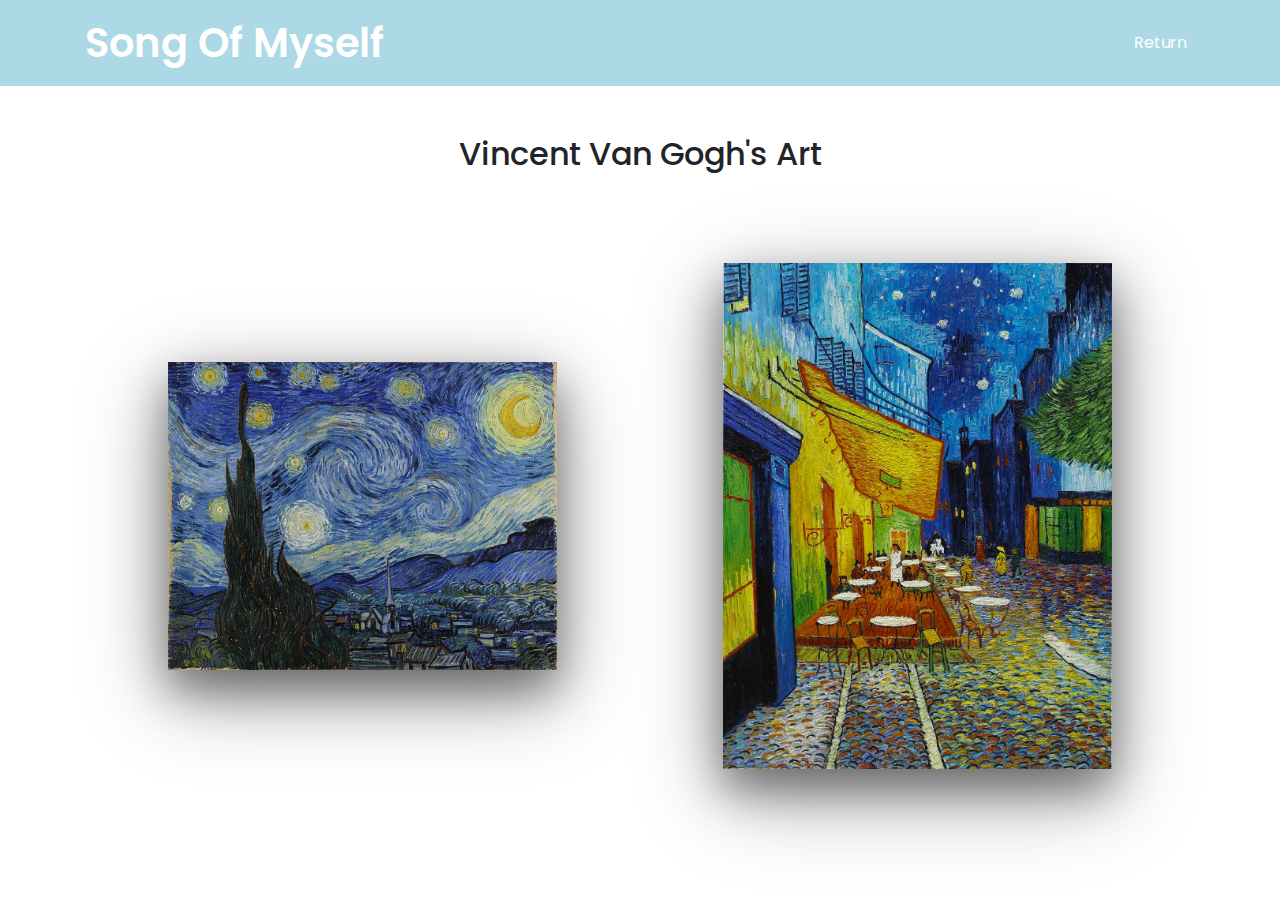
<file: art.html>
<!DOCTYPE html>
<html>
	<head>
		<meta name = "vietport" content="width=device-width, initial-scale=1.0">
		<meta charset="utf-8">
		<title>Alex's webpage</title>
		<link rel="stylesheet" href="https://maxcdn.bootstrapcdn.com/bootstrap/4.0.0/css/bootstrap.min.css" integrity="sha384-Gn5384xqQ1aoWXA+058RXPxPg6fy4IWvTNh0E263XmFcJlSAwiGgFAW/dAiS6JXm" crossorigin="anonymous">
		<link href="https://stackpath.bootstrapcdn.com/font-awesome/4.7.0/css/font-awesome.min.css" rel="stylesheet" integrity="sha384-wvfXpqpZZVQGK6TAh5PVlGOfQNHSoD2xbE+QkPxCAFlNEevoEH3Sl0sibVcOQVnN" crossorigin="anonymous">
		<link rel="stylesheet" type="text/css" href="style.css">
	</head>
	<body data-spy="scroll" data-target=".navbar" data-offset="50">
		<header>
			<nav class="navbar navbar-expand-lg navbar-light bg-light fixed-top">
				<div class="container">
				  <a class="navbar-brand" href="#titlePage">Song Of Myself</a>
				  <button class="navbar-toggler" type="button" data-toggle="collapse" data-target="#navbarSupportedContent" aria-controls="navbarSupportedContent" aria-expanded="true" aria-label="Toggle navigation">
				    <span class="navbar-toggler-icon"></span>
				  </button>
				  <div class="collapse navbar-collapse" id="navbarSupportedContent">
				    <ul class="navbar-nav ml-lg-auto">
				      <li class="nav-item active">
				        <a class="nav-link" onclick="goBack()">Return<span class="sr-only">(current)</span></a>
				      </li>
            </ul>
          </div>
        </div>
      </nav>
    </header>
    <section  id="personalPoetry">
			<div class="container h100">
					<div class="newPageSecArtExplArt" style="text-align:center;">
						<h2> Vincent Van Gogh's Art </h2>
            <div class="dediImgArt">
              <div id="wrapperArt">
                <div class="itemwrapperArt">
                  <img src="vanArt1.jpg" alt="bag" />
                </div>
                <div class="itemwrapperArt">
                  <img src="vanArt2.jpg" alt="pen" />
                </div>
              </div>
            </div>
            
					</div>
			</div>
		</section>
  <script src="https://code.jquery.com/jquery-3.2.1.slim.min.js" integrity="sha384-KJ3o2DKtIkvYIK3UENzmM7KCkRr/rE9/Qpg6aAZGJwFDMVNA/GpGFF93hXpG5KkN" crossorigin="anonymous"></script>
  <script src="https://cdnjs.cloudflare.com/ajax/libs/popper.js/1.12.9/umd/popper.min.js" integrity="sha384-ApNbgh9B+Y1QKtv3Rn7W3mgPxhU9K/ScQsAP7hUibX39j7fakFPskvXusvfa0b4Q" crossorigin="anonymous"></script>
  <script src="https://maxcdn.bootstrapcdn.com/bootstrap/4.0.0/js/bootstrap.min.js" integrity="sha384-JZR6Spejh4U02d8jOt6vLEHfe/JQGiRRSQQxSfFWpi1MquVdAyjUar5+76PVCmYl" crossorigin="anonymous"></script>
  <script type="text/javascript">
    $(document).scroll(function(){
      $('.navbar').toggleClass('scrolled', $(this).scrollTop() > $('.navbar').height());
    });
    function goBack() {
      window.history.back();
    }
  </script>
</body>
</html>
</file>
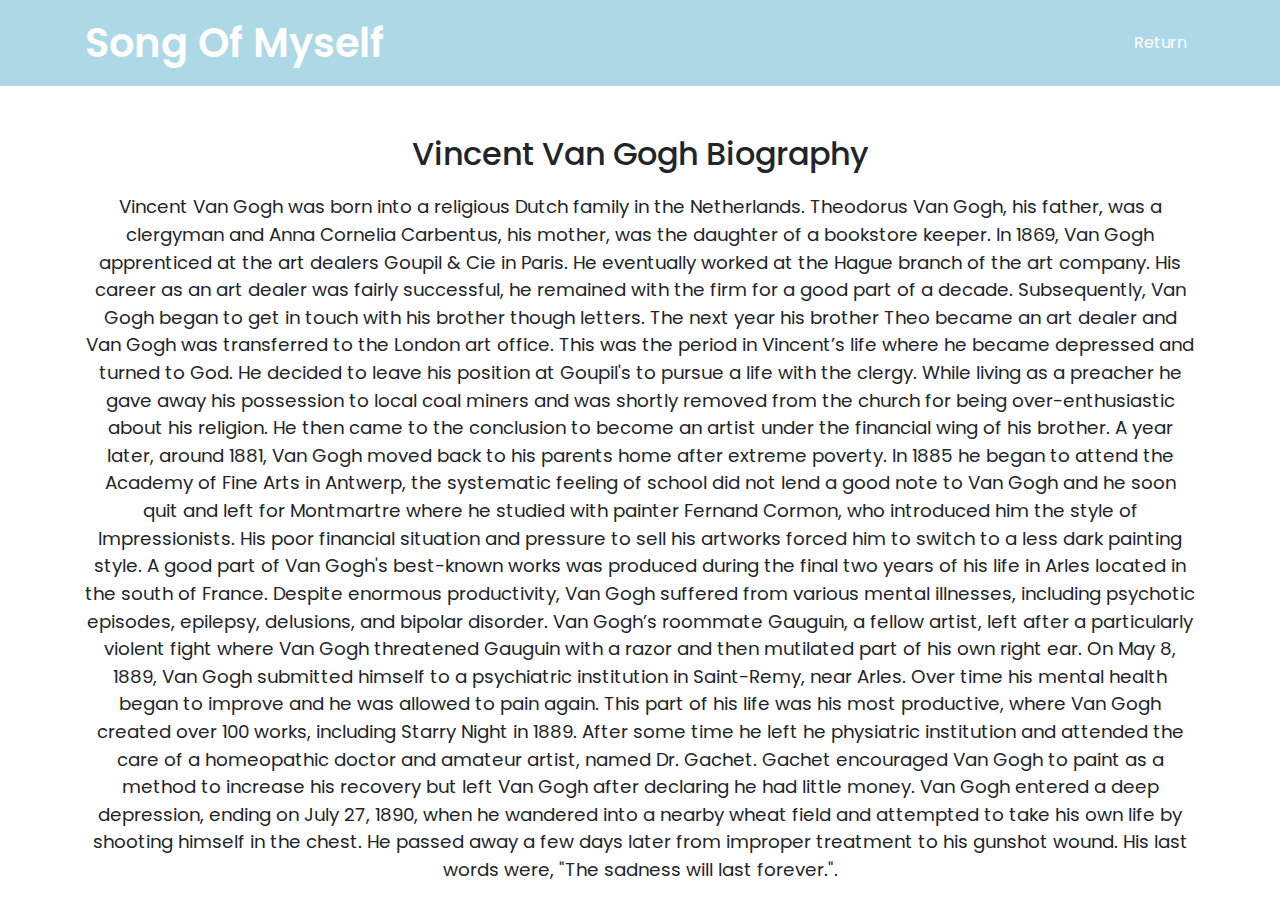
<file: artEpxl.html>
<!DOCTYPE html>
<html>
	<head>
		<meta name = "vietport" content="width=device-width, initial-scale=1.0">
		<meta charset="utf-8">
		<title>Alex's webpage</title>
		<link rel="stylesheet" href="https://maxcdn.bootstrapcdn.com/bootstrap/4.0.0/css/bootstrap.min.css" integrity="sha384-Gn5384xqQ1aoWXA+058RXPxPg6fy4IWvTNh0E263XmFcJlSAwiGgFAW/dAiS6JXm" crossorigin="anonymous">
		<link href="https://stackpath.bootstrapcdn.com/font-awesome/4.7.0/css/font-awesome.min.css" rel="stylesheet" integrity="sha384-wvfXpqpZZVQGK6TAh5PVlGOfQNHSoD2xbE+QkPxCAFlNEevoEH3Sl0sibVcOQVnN" crossorigin="anonymous">
		<link rel="stylesheet" type="text/css" href="style.css">
	</head>
	<body data-spy="scroll" data-target=".navbar" data-offset="50">
		<header>
			<nav class="navbar navbar-expand-lg navbar-light bg-light fixed-top">
				<div class="container">
				  <a class="navbar-brand" href="#titlePage">Song Of Myself</a>
				  <button class="navbar-toggler" type="button" data-toggle="collapse" data-target="#navbarSupportedContent" aria-controls="navbarSupportedContent" aria-expanded="true" aria-label="Toggle navigation">
				    <span class="navbar-toggler-icon"></span>
				  </button>
				  <div class="collapse navbar-collapse" id="navbarSupportedContent">
				    <ul class="navbar-nav ml-lg-auto">
				      <li class="nav-item active">
				        <a class="nav-link" onclick="goBack()">Return<span class="sr-only">(current)</span></a>
				      </li>
            </ul>
          </div>
        </div>
      </nav>
    </header>
    <section  id="personalPoetry">
			<div class="container h100">
					<div class="newPageSecArtExpl" style="text-align:center;">
						<h2> Vincent Van Gogh Biography </h2>
						<p>Vincent Van Gogh was born into a religious Dutch family in the Netherlands. Theodorus Van Gogh, his father, was a clergyman and Anna Cornelia Carbentus, his mother, was the daughter of a bookstore keeper. In 1869, Van Gogh apprenticed at the art dealers Goupil & Cie in Paris. He eventually worked at the Hague branch of the art company. His career as an art dealer was fairly successful, he remained with the firm for a good part of a decade. Subsequently, Van Gogh began to get in touch with his brother though letters. The next year his brother Theo became an art dealer and Van Gogh was transferred to the London art office. This was the period in Vincent’s life where he became depressed and turned to God. He decided to leave his position at Goupil's to pursue a life with the clergy. While living as a preacher he gave away his possession to local coal miners and was shortly removed from the church for being over-enthusiastic about his religion. He then came to the conclusion to become an artist under the financial wing of his brother. A year later, around 1881, Van Gogh moved back to his parents home after extreme poverty. In 1885 he began to attend the Academy of Fine Arts in Antwerp, the systematic feeling of school did not lend a good note to Van Gogh and he soon quit and left for Montmartre where he studied with painter Fernand Cormon, who introduced him the style of Impressionists. His poor financial situation and pressure to sell his artworks forced him to switch to a less dark painting style. A good part of Van Gogh's best-known works was produced during the final two years of his life in Arles located in the south of France. Despite enormous productivity, Van Gogh suffered from various mental illnesses, including psychotic episodes, epilepsy, delusions, and bipolar disorder. Van Gogh’s roommate Gauguin, a fellow artist, left after a particularly violent fight where Van Gogh threatened Gauguin with a razor and then mutilated part of his own right ear. On May 8, 1889, Van Gogh submitted himself to a psychiatric institution in Saint-Remy, near Arles. Over time his mental health began to improve and he was allowed to pain again. This part of his life was his most productive, where Van Gogh created over 100 works, including Starry Night in 1889. After some time he left he physiatric institution and attended the care of a homeopathic doctor and amateur artist, named Dr. Gachet. Gachet encouraged Van Gogh to paint as a method to increase his recovery but left Van Gogh after declaring he had little money. Van Gogh entered a deep depression, ending on July 27, 1890, when he wandered into a nearby wheat field and attempted to take his own life by shooting himself in the chest. He passed away a few days later from improper treatment to his gunshot wound. His last words were, "The sadness will last forever.". </p>
					</div>
			</div>
		</section>
  <script src="https://code.jquery.com/jquery-3.2.1.slim.min.js" integrity="sha384-KJ3o2DKtIkvYIK3UENzmM7KCkRr/rE9/Qpg6aAZGJwFDMVNA/GpGFF93hXpG5KkN" crossorigin="anonymous"></script>
  <script src="https://cdnjs.cloudflare.com/ajax/libs/popper.js/1.12.9/umd/popper.min.js" integrity="sha384-ApNbgh9B+Y1QKtv3Rn7W3mgPxhU9K/ScQsAP7hUibX39j7fakFPskvXusvfa0b4Q" crossorigin="anonymous"></script>
  <script src="https://maxcdn.bootstrapcdn.com/bootstrap/4.0.0/js/bootstrap.min.js" integrity="sha384-JZR6Spejh4U02d8jOt6vLEHfe/JQGiRRSQQxSfFWpi1MquVdAyjUar5+76PVCmYl" crossorigin="anonymous"></script>
  <script type="text/javascript">
    $(document).scroll(function(){
      $('.navbar').toggleClass('scrolled', $(this).scrollTop() > $('.navbar').height());
    });
    function goBack() {
      window.history.back();
    }
  </script>
</body>
</html>
</file>
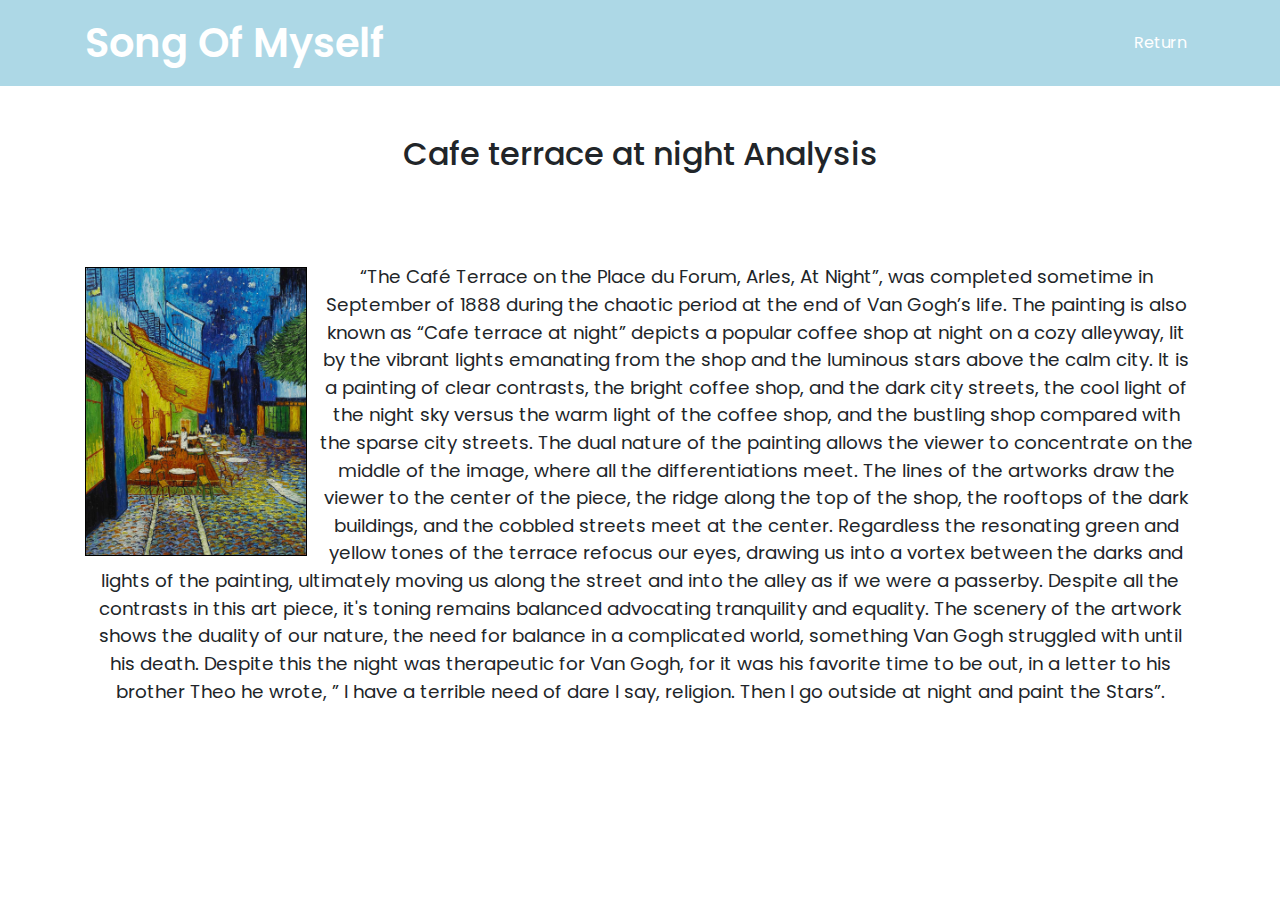
<file: artMicroAnal.html>
<!DOCTYPE html>
<html>
	<head>
		<meta name = "vietport" content="width=device-width, initial-scale=1.0">
		<meta charset="utf-8">
		<title>Alex's webpage</title>
		<link rel="stylesheet" href="https://maxcdn.bootstrapcdn.com/bootstrap/4.0.0/css/bootstrap.min.css" integrity="sha384-Gn5384xqQ1aoWXA+058RXPxPg6fy4IWvTNh0E263XmFcJlSAwiGgFAW/dAiS6JXm" crossorigin="anonymous">
		<link href="https://stackpath.bootstrapcdn.com/font-awesome/4.7.0/css/font-awesome.min.css" rel="stylesheet" integrity="sha384-wvfXpqpZZVQGK6TAh5PVlGOfQNHSoD2xbE+QkPxCAFlNEevoEH3Sl0sibVcOQVnN" crossorigin="anonymous">
		<link rel="stylesheet" type="text/css" href="style.css">
	</head>
	<body data-spy="scroll" data-target=".navbar" data-offset="50">
		<header>
			<nav class="navbar navbar-expand-lg navbar-light bg-light fixed-top">
				<div class="container">
				  <a class="navbar-brand" href="#titlePage">Song Of Myself</a>
				  <button class="navbar-toggler" type="button" data-toggle="collapse" data-target="#navbarSupportedContent" aria-controls="navbarSupportedContent" aria-expanded="true" aria-label="Toggle navigation">
				    <span class="navbar-toggler-icon"></span>
				  </button>
				  <div class="collapse navbar-collapse" id="navbarSupportedContent">
				    <ul class="navbar-nav ml-lg-auto">
				      <li class="nav-item active">
				        <a class="nav-link" onclick="goBack()">Return<span class="sr-only">(current)</span></a>
				      </li>
            </ul>
          </div>
        </div>
      </nav>
    </header>
    <section  id="personalPoetry">
			<div class="container h100">
					<div class="newPageSecArtExplArt" style="text-align:center;">
						<h2> Cafe terrace at night Analysis </h2>
            <img src="vanArt2.jpg" class="placeBoxArtAnal" >
						<p>“The Café Terrace on the Place du Forum, Arles, At Night”, was completed sometime in September of 1888 during the chaotic period at the end of Van Gogh’s life. The painting is also known as “Cafe terrace at night” depicts a popular coffee shop at night on a cozy alleyway, lit by the vibrant lights emanating from the shop and the luminous stars above the calm city. It is a painting of clear contrasts, the bright coffee shop, and the dark city streets, the cool light of the night sky versus the warm light of the coffee shop, and the bustling shop compared with the sparse city streets. The dual nature of the painting allows the viewer to concentrate on the middle of the image, where all the differentiations meet. The lines of the artworks draw the viewer to the center of the piece, the ridge along the top of the shop, the rooftops of the dark buildings, and the cobbled streets meet at the center. Regardless the resonating green and yellow tones of the terrace refocus our eyes, drawing us into a vortex between the darks and lights of the painting, ultimately moving us along the street and into the alley as if we were a passerby. Despite all the contrasts in this art piece, it's toning remains balanced advocating tranquility and equality. The scenery of the artwork shows the duality of our nature, the need for balance in a complicated world, something Van Gogh struggled with until his death. Despite this the night was therapeutic for Van Gogh, for it was his favorite time to be out, in a letter to his brother Theo he wrote, ” I have a terrible need of dare I say, religion. Then I go outside at night and paint the Stars”. </p>
					</div>

			</div>

		</section>
  <script src="https://code.jquery.com/jquery-3.2.1.slim.min.js" integrity="sha384-KJ3o2DKtIkvYIK3UENzmM7KCkRr/rE9/Qpg6aAZGJwFDMVNA/GpGFF93hXpG5KkN" crossorigin="anonymous"></script>
  <script src="https://cdnjs.cloudflare.com/ajax/libs/popper.js/1.12.9/umd/popper.min.js" integrity="sha384-ApNbgh9B+Y1QKtv3Rn7W3mgPxhU9K/ScQsAP7hUibX39j7fakFPskvXusvfa0b4Q" crossorigin="anonymous"></script>
  <script src="https://maxcdn.bootstrapcdn.com/bootstrap/4.0.0/js/bootstrap.min.js" integrity="sha384-JZR6Spejh4U02d8jOt6vLEHfe/JQGiRRSQQxSfFWpi1MquVdAyjUar5+76PVCmYl" crossorigin="anonymous"></script>
  <script type="text/javascript">
    $(document).scroll(function(){
      $('.navbar').toggleClass('scrolled', $(this).scrollTop() > $('.navbar').height());
    });
    function goBack() {
      window.history.back();
    }
  </script>
</body>
</html>
</file>
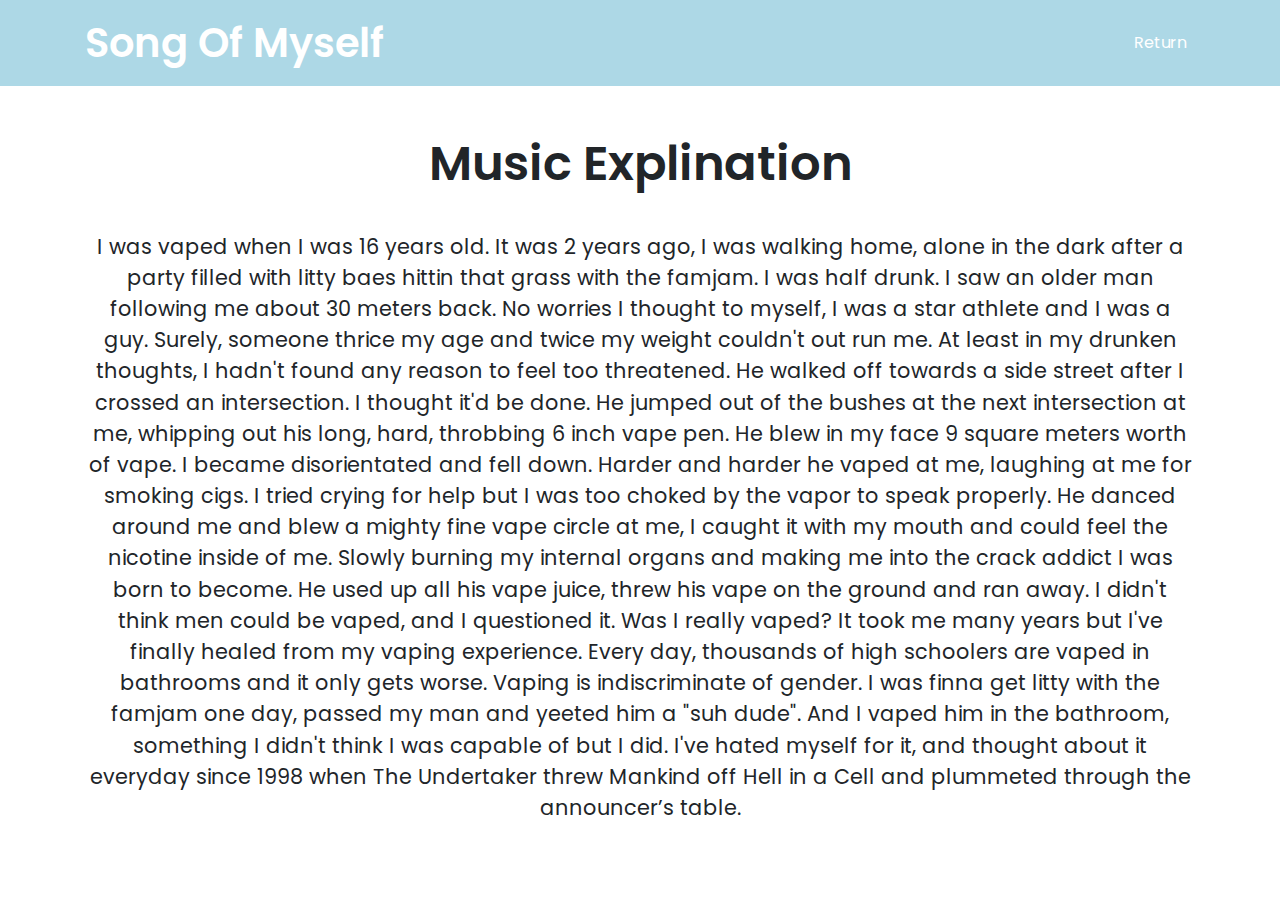
<file: favPoem.html>
<!DOCTYPE html>
<html>
	<head>
		<meta name = "vietport" content="width=device-width, initial-scale=1.0">
		<meta charset="utf-8">
		<title>Alex's webpage</title>
		<link rel="stylesheet" href="https://maxcdn.bootstrapcdn.com/bootstrap/4.0.0/css/bootstrap.min.css" integrity="sha384-Gn5384xqQ1aoWXA+058RXPxPg6fy4IWvTNh0E263XmFcJlSAwiGgFAW/dAiS6JXm" crossorigin="anonymous">
		<link href="https://stackpath.bootstrapcdn.com/font-awesome/4.7.0/css/font-awesome.min.css" rel="stylesheet" integrity="sha384-wvfXpqpZZVQGK6TAh5PVlGOfQNHSoD2xbE+QkPxCAFlNEevoEH3Sl0sibVcOQVnN" crossorigin="anonymous">
		<link rel="stylesheet" type="text/css" href="style.css">
	</head>
	<body data-spy="scroll" data-target=".navbar" data-offset="50">
		<header>
			<nav class="navbar navbar-expand-lg navbar-light bg-light fixed-top">
				<div class="container">
				  <a class="navbar-brand" href="#titlePage">Song Of Myself</a>
				  <button class="navbar-toggler" type="button" data-toggle="collapse" data-target="#navbarSupportedContent" aria-controls="navbarSupportedContent" aria-expanded="true" aria-label="Toggle navigation">
				    <span class="navbar-toggler-icon"></span>
				  </button>
				  <div class="collapse navbar-collapse" id="navbarSupportedContent">
				    <ul class="navbar-nav ml-lg-auto">
				      <li class="nav-item active">
				        <a class="nav-link" onclick="goBack()">Return<span class="sr-only">(current)</span></a>
				      </li>
            </ul>
          </div>
        </div>
      </nav>
    </header>
    <section class="newPageSec" id="personalPoetry">
			<div class="container h100">
				<div class="contentBox height100">
					<div class="personalPoet" style="text-align:center;">
						<h2> Music Explination </h2>
						<p>I was vaped when I was 16 years old. It was 2 years ago, I was walking home, alone in the dark after a party filled with litty baes hittin that grass with the famjam. I was half drunk. I saw an older man following me about 30 meters back. No worries I thought to myself, I was a star athlete and I was a guy. Surely, someone thrice my age and twice my weight couldn't out run me. At least in my drunken thoughts, I hadn't found any reason to feel too threatened. He walked off towards a side street after I crossed an intersection. I thought it'd be done.
            He jumped out of the bushes at the next intersection at me, whipping out his long, hard, throbbing 6 inch vape pen. He blew in my face 9 square meters worth of vape. I became disorientated and fell down. Harder and harder he vaped at me, laughing at me for smoking cigs. I tried crying for help but I was too choked by the vapor to speak properly. He danced around me and blew a mighty fine vape circle at me, I caught it with my mouth and could feel the nicotine inside of me. Slowly burning my internal organs and making me into the crack addict I was born to become. He used up all his vape juice, threw his vape on the ground and ran away.
            I didn't think men could be vaped, and I questioned it. Was I really vaped? It took me many years but I've finally healed from my vaping experience. Every day, thousands of high schoolers are vaped in bathrooms and it only gets worse. Vaping is indiscriminate of gender.
            I was finna get litty with the famjam one day, passed my man and yeeted him a "suh dude". And I vaped him in the bathroom, something I didn't think I was capable of but I did. I've hated myself for it, and thought about it everyday since 1998 when The Undertaker threw Mankind off Hell in a Cell and plummeted through the announcer’s table.</p>
					</div>
				</div>
			</div>
		</section>
  <script src="https://code.jquery.com/jquery-3.2.1.slim.min.js" integrity="sha384-KJ3o2DKtIkvYIK3UENzmM7KCkRr/rE9/Qpg6aAZGJwFDMVNA/GpGFF93hXpG5KkN" crossorigin="anonymous"></script>
  <script src="https://cdnjs.cloudflare.com/ajax/libs/popper.js/1.12.9/umd/popper.min.js" integrity="sha384-ApNbgh9B+Y1QKtv3Rn7W3mgPxhU9K/ScQsAP7hUibX39j7fakFPskvXusvfa0b4Q" crossorigin="anonymous"></script>
  <script src="https://maxcdn.bootstrapcdn.com/bootstrap/4.0.0/js/bootstrap.min.js" integrity="sha384-JZR6Spejh4U02d8jOt6vLEHfe/JQGiRRSQQxSfFWpi1MquVdAyjUar5+76PVCmYl" crossorigin="anonymous"></script>
  <script type="text/javascript">
    $(document).scroll(function(){
      $('.navbar').toggleClass('scrolled', $(this).scrollTop() > $('.navbar').height());
    });
    function goBack() {
      window.history.back();
    }
  </script>
</body>
</html>
</file>
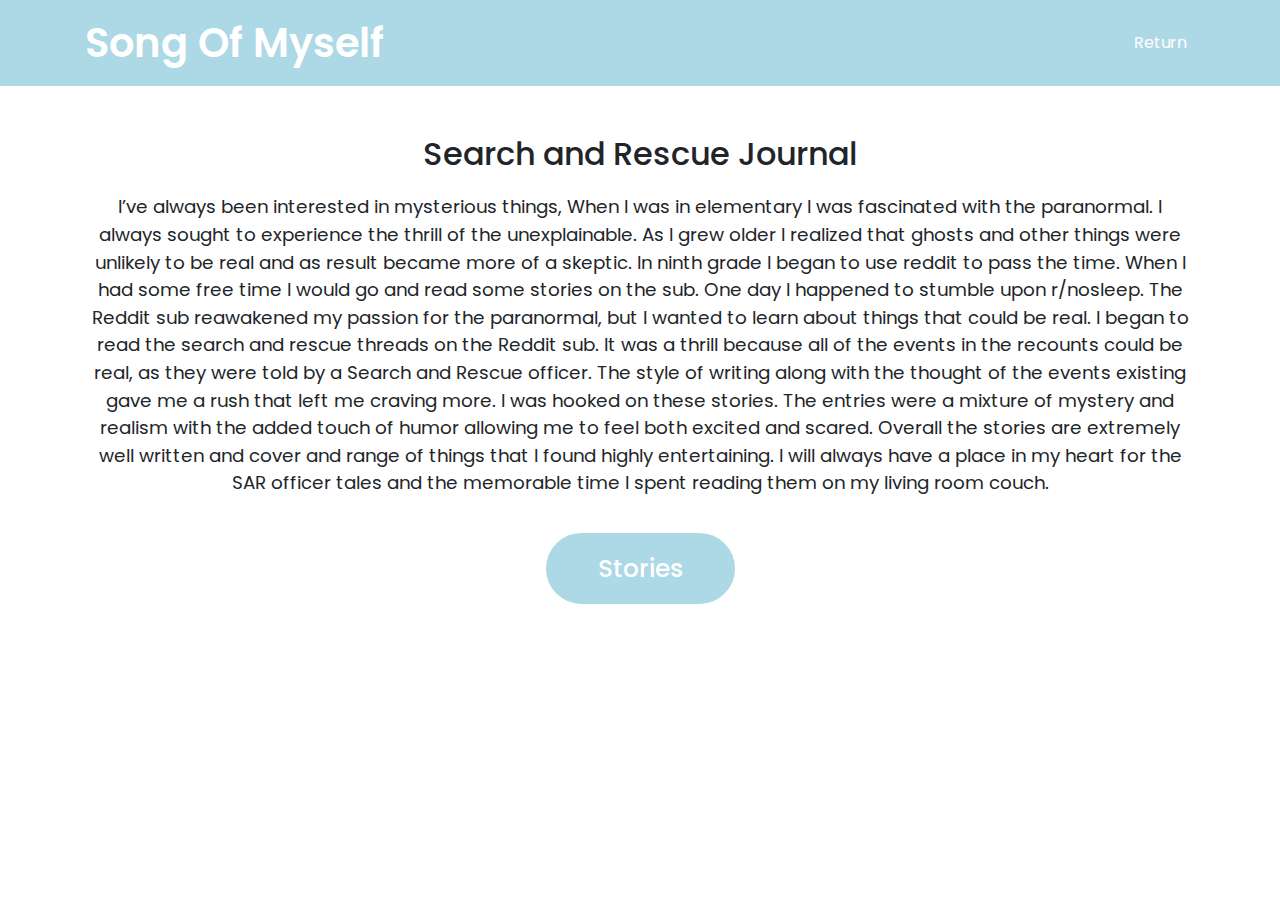
<file: favWrite.html>
<!DOCTYPE html>
<html>
	<head>
		<meta name = "vietport" content="width=device-width, initial-scale=1.0">
		<meta charset="utf-8">
		<title>Alex's webpage</title>
		<link rel="stylesheet" href="https://maxcdn.bootstrapcdn.com/bootstrap/4.0.0/css/bootstrap.min.css" integrity="sha384-Gn5384xqQ1aoWXA+058RXPxPg6fy4IWvTNh0E263XmFcJlSAwiGgFAW/dAiS6JXm" crossorigin="anonymous">
		<link href="https://stackpath.bootstrapcdn.com/font-awesome/4.7.0/css/font-awesome.min.css" rel="stylesheet" integrity="sha384-wvfXpqpZZVQGK6TAh5PVlGOfQNHSoD2xbE+QkPxCAFlNEevoEH3Sl0sibVcOQVnN" crossorigin="anonymous">
		<link rel="stylesheet" type="text/css" href="style.css">
	</head>
	<body data-spy="scroll" data-target=".navbar" data-offset="50">
		<header>
			<nav class="navbar navbar-expand-lg navbar-light bg-light fixed-top">
				<div class="container">
				  <a class="navbar-brand" href="#titlePage">Song Of Myself</a>
				  <button class="navbar-toggler" type="button" data-toggle="collapse" data-target="#navbarSupportedContent" aria-controls="navbarSupportedContent" aria-expanded="true" aria-label="Toggle navigation">
				    <span class="navbar-toggler-icon"></span>
				  </button>
				  <div class="collapse navbar-collapse" id="navbarSupportedContent">
				    <ul class="navbar-nav ml-lg-auto">
				      <li class="nav-item active">
				        <a class="nav-link" onclick="goBack()">Return<span class="sr-only">(current)</span></a>
				      </li>
            </ul>
          </div>
        </div>
      </nav>
    </header>
    <section  id="personalPoetry">
			<div class="container h100">
					<div class="newPageSecArtExpl" style="text-align:center;">
						<h2> Search and Rescue Journal </h2>
						<p>I’ve always been interested in mysterious things, When I was in elementary I was fascinated with the paranormal. I always sought to experience the thrill of the  unexplainable. As I grew older I realized that ghosts and other things were unlikely to be real and as result became more of a skeptic. In ninth grade I began to use reddit to pass the time. When I had some free time I would go and read some stories on the sub. One day I happened to stumble upon r/nosleep. The Reddit sub reawakened my passion for the paranormal, but I wanted to learn about things that could be real. I began to read the search and rescue threads on the Reddit sub. It was a thrill because all of the events in the recounts could be real, as they were told by a Search and Rescue officer. The style of writing along with the thought of the events existing gave me a rush that left me craving more. I was hooked on these stories. The entries were a mixture of mystery and realism with the added touch of humor allowing me to feel both excited and scared. Overall the stories are extremely well written and cover and range of things that I found highly entertaining. I will always have a place in my heart for the SAR officer tales and the memorable time I spent reading them on my living room couch.
            </p>
            <a href="https://www.reddit.com/r/nosleep/comments/3iex1h/im_a_search_and_rescue_officer_for_the_us_forest/" class=" btn btnD5" >Stories</a>
					</div>

			</div>
		</section>
  <script src="https://code.jquery.com/jquery-3.2.1.slim.min.js" integrity="sha384-KJ3o2DKtIkvYIK3UENzmM7KCkRr/rE9/Qpg6aAZGJwFDMVNA/GpGFF93hXpG5KkN" crossorigin="anonymous"></script>
  <script src="https://cdnjs.cloudflare.com/ajax/libs/popper.js/1.12.9/umd/popper.min.js" integrity="sha384-ApNbgh9B+Y1QKtv3Rn7W3mgPxhU9K/ScQsAP7hUibX39j7fakFPskvXusvfa0b4Q" crossorigin="anonymous"></script>
  <script src="https://maxcdn.bootstrapcdn.com/bootstrap/4.0.0/js/bootstrap.min.js" integrity="sha384-JZR6Spejh4U02d8jOt6vLEHfe/JQGiRRSQQxSfFWpi1MquVdAyjUar5+76PVCmYl" crossorigin="anonymous"></script>
  <script type="text/javascript">
    $(document).scroll(function(){
      $('.navbar').toggleClass('scrolled', $(this).scrollTop() > $('.navbar').height());
    });
    function goBack() {
      window.history.back();
    }
  </script>
</body>
</html>
</file>
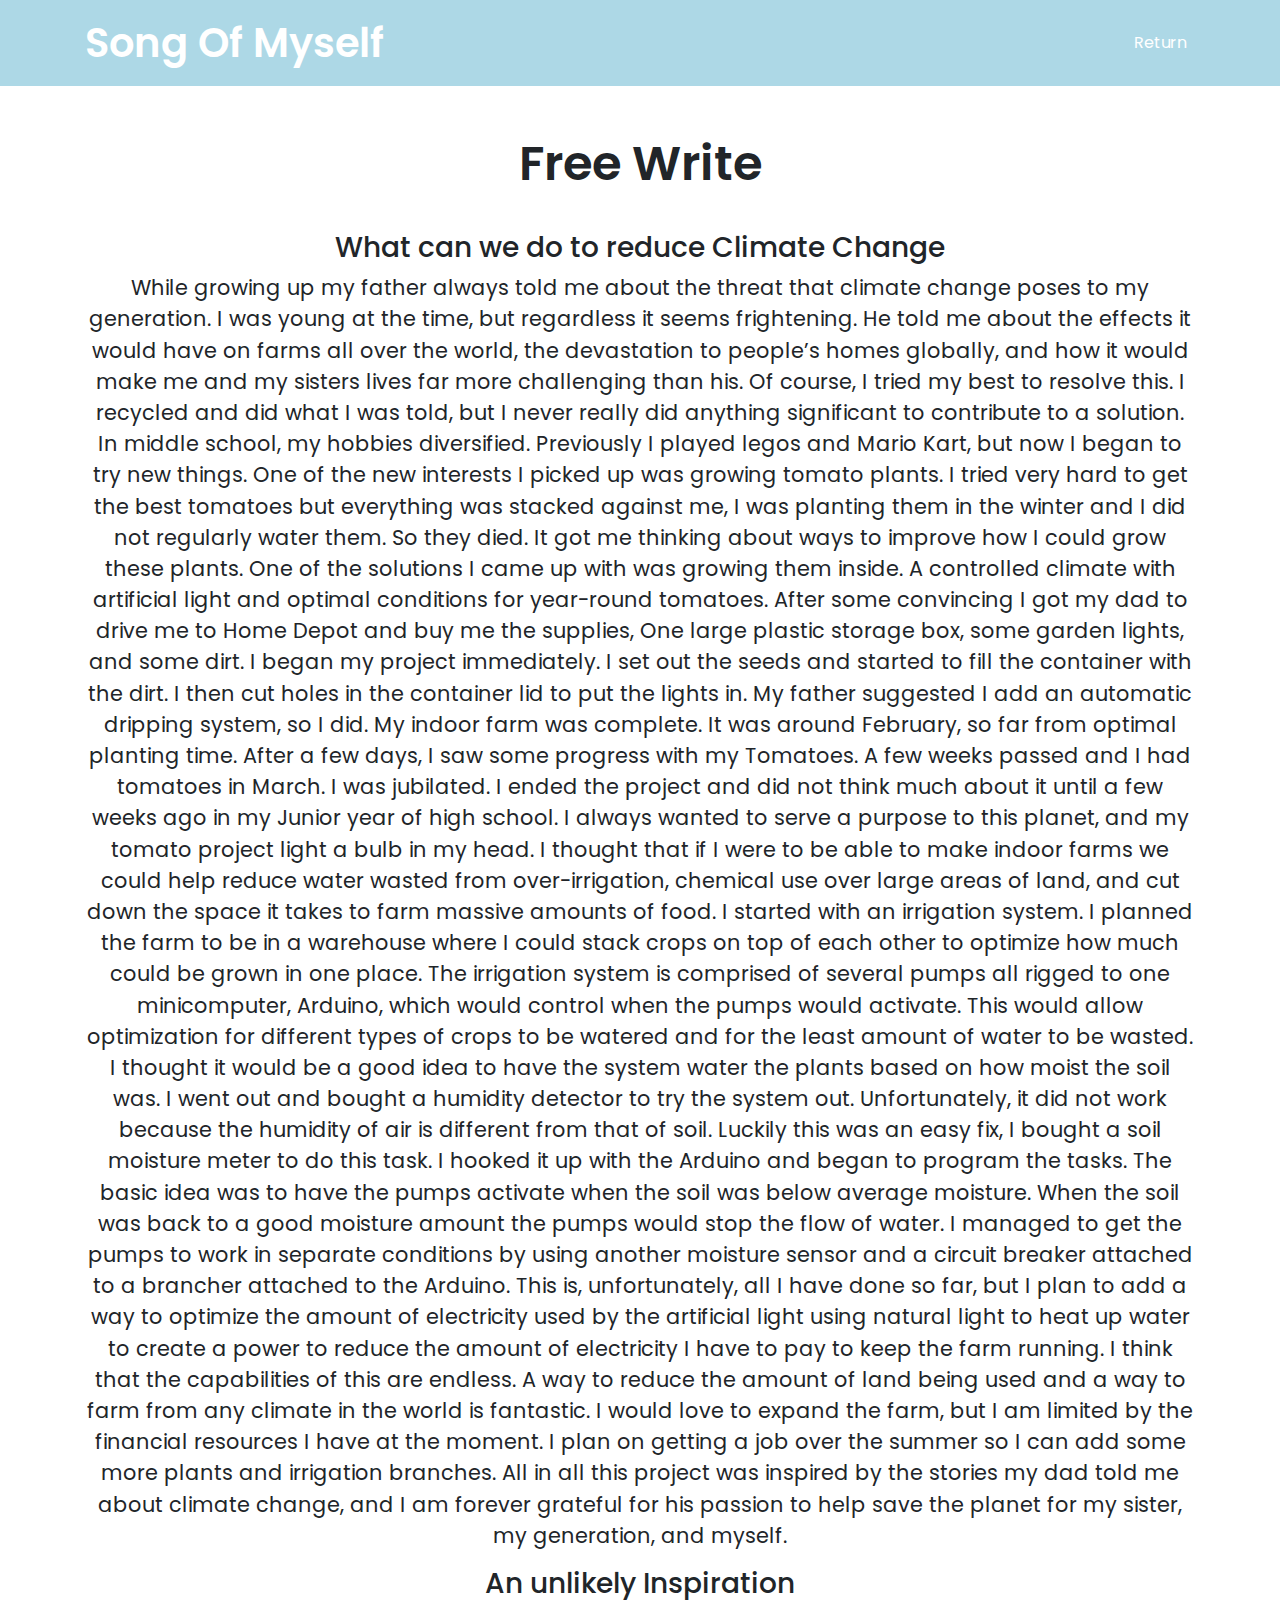
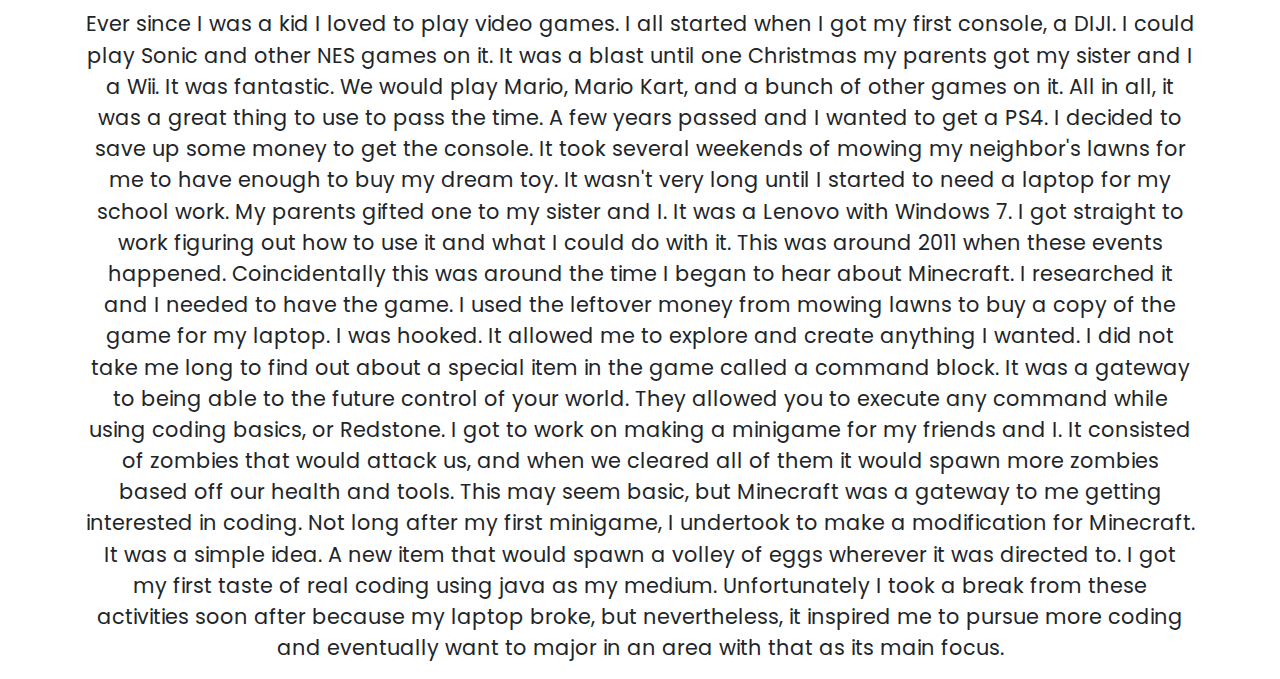
<file: journalExpl.html>
<!DOCTYPE html>
<html>
	<head>
		<meta name = "vietport" content="width=device-width, initial-scale=1.0">
		<meta charset="utf-8">
		<title>Alex's webpage</title>
		<link rel="stylesheet" href="https://maxcdn.bootstrapcdn.com/bootstrap/4.0.0/css/bootstrap.min.css" integrity="sha384-Gn5384xqQ1aoWXA+058RXPxPg6fy4IWvTNh0E263XmFcJlSAwiGgFAW/dAiS6JXm" crossorigin="anonymous">
		<link href="https://stackpath.bootstrapcdn.com/font-awesome/4.7.0/css/font-awesome.min.css" rel="stylesheet" integrity="sha384-wvfXpqpZZVQGK6TAh5PVlGOfQNHSoD2xbE+QkPxCAFlNEevoEH3Sl0sibVcOQVnN" crossorigin="anonymous">
		<link rel="stylesheet" type="text/css" href="style.css">
	</head>
	<body data-spy="scroll" data-target=".navbar" data-offset="50">
		<header>
			<nav class="navbar navbar-expand-lg navbar-light bg-light fixed-top">
				<div class="container">
				  <a class="navbar-brand" href="#titlePage">Song Of Myself</a>
				  <button class="navbar-toggler" type="button" data-toggle="collapse" data-target="#navbarSupportedContent" aria-controls="navbarSupportedContent" aria-expanded="true" aria-label="Toggle navigation">
				    <span class="navbar-toggler-icon"></span>
				  </button>
				  <div class="collapse navbar-collapse" id="navbarSupportedContent">
				    <ul class="navbar-nav ml-lg-auto">
				      <li class="nav-item active">
				        <a class="nav-link" onclick="goBack()">Return<span class="sr-only">(current)</span></a>
				      </li>
            </ul>
          </div>
        </div>
      </nav>
    </header>
    <section class="newPageSec" id="personalPoetry">
			<div class="container h100">
				<div class="contentBox height100">
					<div class="personalPoet" style="text-align:center;">
						<h2> Free Write </h2>
						<h3> What can we do to reduce Climate Change </h3>
						<p>While growing up my father always told me about the threat that climate change poses to my generation. I was young at the time, but regardless it seems frightening. He told me about the effects it would have on farms all over the world, the devastation to people’s homes globally, and how it would make me and my sisters lives far more challenging than his. Of course, I tried my best to resolve this. I recycled and did what I was told, but I never really did anything significant to contribute to a solution. In middle school, my hobbies diversified. Previously I played legos and Mario Kart, but now I began to try new things. One of the new interests I picked up was growing tomato plants. I tried very hard to get the best tomatoes but everything was stacked against me, I was planting them in the winter and I did not regularly water them. So they died. It got me thinking about ways to improve how I could grow these plants. One of the solutions I came up with was growing them inside. A controlled climate with artificial light and optimal conditions for year-round tomatoes. After some convincing I got my dad to drive me to Home Depot and buy me the supplies, One large plastic storage box, some garden lights, and some dirt. I began my project immediately.  I set out the seeds and started to fill the container with the dirt. I then cut holes in the container lid to put the lights in. My father suggested I add an automatic dripping system, so I did. My indoor farm was complete. It was around February, so far from optimal planting time. After a few days, I saw some progress with my Tomatoes. A few weeks passed and I had tomatoes in March. I was jubilated. I ended the project and did not think much about it until a few weeks ago in my Junior year of high school.  I always wanted to serve a purpose to this planet, and my tomato project light a bulb in my head. I thought that if I were to be able to make indoor farms we could help reduce water wasted from over-irrigation, chemical use over large areas of land, and cut down the space it takes to farm massive amounts of food. I started with an irrigation system. I planned the farm to be in a warehouse where I could stack crops on top of each other to optimize how much could be grown in one place. The irrigation system is comprised of several pumps all rigged to one minicomputer, Arduino, which would control when the pumps would activate. This would allow optimization for different types of crops to be watered and for the least amount of water to be wasted. I thought it would be a good idea to have the system water the plants based on how moist the soil was. I went out and bought a humidity detector to try the system out. Unfortunately, it did not work because the humidity of air is different from that of soil. Luckily this was an easy fix, I bought a soil moisture meter to do this task. I hooked it up with the Arduino and began to program the tasks. The basic idea was to have the pumps activate when the soil was below average moisture. When the soil was back to a good moisture amount the pumps would stop the flow of water. I managed to get the pumps to work in separate conditions by using another moisture sensor and a circuit breaker attached to a brancher attached to the Arduino. This is, unfortunately, all I have done so far, but I plan to add a way to optimize the amount of electricity used by the artificial light using natural light to heat up water to create a power to reduce the amount of electricity I have to pay to keep the farm running. I think that the capabilities of this are endless. A way to reduce the amount of land being used and a way to farm from any climate in the world is fantastic. I would love to expand the farm,  but I am limited by the financial resources I have at the moment. I plan on getting a job over the summer so I can add some more plants and irrigation branches. All in all this project was inspired by the stories my dad told me about climate change, and I am forever grateful for his passion to help save the planet for my sister, my generation, and myself.
						</p>
						<h3> An unlikely Inspiration </h3>
						<p>
						Ever since I was a kid I loved to play video games. I all started when I got my first console, a DIJI. I could play Sonic and other NES games on it. It was a blast until one Christmas my parents got my sister and I a Wii. It was fantastic. We would play Mario, Mario Kart, and a bunch of other games on it. All in all, it was a great thing to use to pass the time. A few years passed and I wanted to get a PS4. I decided to save up some money to get the console. It took several weekends of mowing my neighbor's lawns for me to have enough to buy my dream toy. It wasn't very long until I started to need a laptop for my school work. My parents gifted one to my sister and I. It was a Lenovo with Windows 7. I got straight to work figuring out how to use it and what I could do with it. This was around 2011 when these events happened. Coincidentally this was around the time I began to hear about Minecraft. I researched it and I needed to have the game. I used the leftover money from mowing lawns to buy a copy of the game for my laptop.  I was hooked. It allowed me to explore and create anything I wanted. I did not take me long to find out about a special item in the game called a command block. It was a gateway to being able to the future control of your world. They allowed you to execute any command while using coding basics, or Redstone. I got to work on making a minigame for my friends and I. It consisted of zombies that would attack us, and when we cleared all of them it would spawn more zombies based off our health and tools. This may seem basic, but Minecraft was a gateway to me getting interested in coding. Not long after my first minigame, I undertook to make a modification for Minecraft. It was a simple idea. A new item that would spawn a volley of eggs wherever it was directed to. I got my first taste of real coding using java as my medium. Unfortunately I took a break from these activities soon after because my laptop broke, but nevertheless, it inspired me to pursue more coding and eventually want to major in an area with that as its main focus.</p>
					</div>
				</div>
			</div>
		</section>
  <script src="https://code.jquery.com/jquery-3.2.1.slim.min.js" integrity="sha384-KJ3o2DKtIkvYIK3UENzmM7KCkRr/rE9/Qpg6aAZGJwFDMVNA/GpGFF93hXpG5KkN" crossorigin="anonymous"></script>
  <script src="https://cdnjs.cloudflare.com/ajax/libs/popper.js/1.12.9/umd/popper.min.js" integrity="sha384-ApNbgh9B+Y1QKtv3Rn7W3mgPxhU9K/ScQsAP7hUibX39j7fakFPskvXusvfa0b4Q" crossorigin="anonymous"></script>
  <script src="https://maxcdn.bootstrapcdn.com/bootstrap/4.0.0/js/bootstrap.min.js" integrity="sha384-JZR6Spejh4U02d8jOt6vLEHfe/JQGiRRSQQxSfFWpi1MquVdAyjUar5+76PVCmYl" crossorigin="anonymous"></script>
  <script type="text/javascript">
    $(document).scroll(function(){
      $('.navbar').toggleClass('scrolled', $(this).scrollTop() > $('.navbar').height());
    });
    function goBack() {
      window.history.back();
    }
  </script>
</body>
</html>
</file>
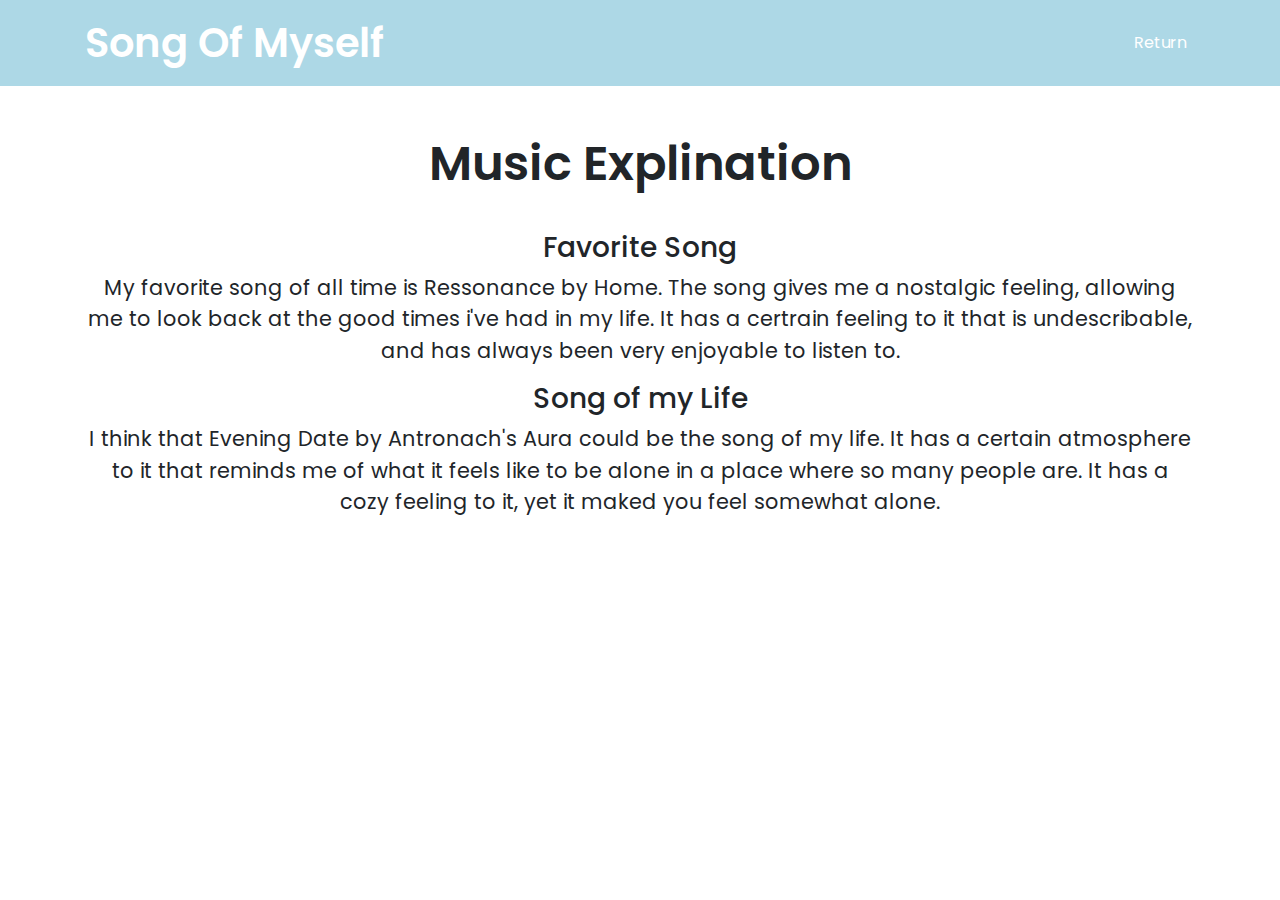
<file: musicExplin.html>
<!DOCTYPE html>
<html>
	<head>
		<meta name = "vietport" content="width=device-width, initial-scale=1.0">
		<meta charset="utf-8">
		<title>Alex's webpage</title>
		<link rel="stylesheet" href="https://maxcdn.bootstrapcdn.com/bootstrap/4.0.0/css/bootstrap.min.css" integrity="sha384-Gn5384xqQ1aoWXA+058RXPxPg6fy4IWvTNh0E263XmFcJlSAwiGgFAW/dAiS6JXm" crossorigin="anonymous">
		<link href="https://stackpath.bootstrapcdn.com/font-awesome/4.7.0/css/font-awesome.min.css" rel="stylesheet" integrity="sha384-wvfXpqpZZVQGK6TAh5PVlGOfQNHSoD2xbE+QkPxCAFlNEevoEH3Sl0sibVcOQVnN" crossorigin="anonymous">
		<link rel="stylesheet" type="text/css" href="style.css">
	</head>
	<body data-spy="scroll" data-target=".navbar" data-offset="50">
		<header>
			<nav class="navbar navbar-expand-lg navbar-light bg-light fixed-top">
				<div class="container">
				  <a class="navbar-brand" href="#titlePage">Song Of Myself</a>
				  <button class="navbar-toggler" type="button" data-toggle="collapse" data-target="#navbarSupportedContent" aria-controls="navbarSupportedContent" aria-expanded="true" aria-label="Toggle navigation">
				    <span class="navbar-toggler-icon"></span>
				  </button>
				  <div class="collapse navbar-collapse" id="navbarSupportedContent">
				    <ul class="navbar-nav ml-lg-auto">
				      <li class="nav-item active">
				        <a class="nav-link" onclick="goBack()">Return<span class="sr-only">(current)</span></a>
				      </li>
            </ul>
          </div>
        </div>
      </nav>
    </header>
    <section class="newPageSec" id="personalPoetry">
			<div class="container h100">
				<div class="contentBox height100">
					<div class="personalPoet" style="text-align:center;">
						<h2> Music Explination </h2>
						<h3>Favorite Song</h3>
						<p>My favorite song of all time is Ressonance by Home. The song gives me a nostalgic feeling, allowing me to look back at the good times i've had in my life. It has a certrain feeling to it that is undescribable, and has always been very enjoyable to listen to.</p>
						<h3>Song of my Life</h3>
						<p>I think that Evening Date by Antronach's Aura could be the song of my life. It has a certain atmosphere to it that reminds me of what it feels like to be alone in a place where so many people are. It has a cozy feeling to it, yet it maked you feel somewhat alone.</p>
					</div>
				</div>
			</div>
		</section>
  <script src="https://code.jquery.com/jquery-3.2.1.slim.min.js" integrity="sha384-KJ3o2DKtIkvYIK3UENzmM7KCkRr/rE9/Qpg6aAZGJwFDMVNA/GpGFF93hXpG5KkN" crossorigin="anonymous"></script>
  <script src="https://cdnjs.cloudflare.com/ajax/libs/popper.js/1.12.9/umd/popper.min.js" integrity="sha384-ApNbgh9B+Y1QKtv3Rn7W3mgPxhU9K/ScQsAP7hUibX39j7fakFPskvXusvfa0b4Q" crossorigin="anonymous"></script>
  <script src="https://maxcdn.bootstrapcdn.com/bootstrap/4.0.0/js/bootstrap.min.js" integrity="sha384-JZR6Spejh4U02d8jOt6vLEHfe/JQGiRRSQQxSfFWpi1MquVdAyjUar5+76PVCmYl" crossorigin="anonymous"></script>
  <script type="text/javascript">
    $(document).scroll(function(){
      $('.navbar').toggleClass('scrolled', $(this).scrollTop() > $('.navbar').height());
    });
    function goBack() {
      window.history.back();
    }
  </script>
</body>
</html>
</file>
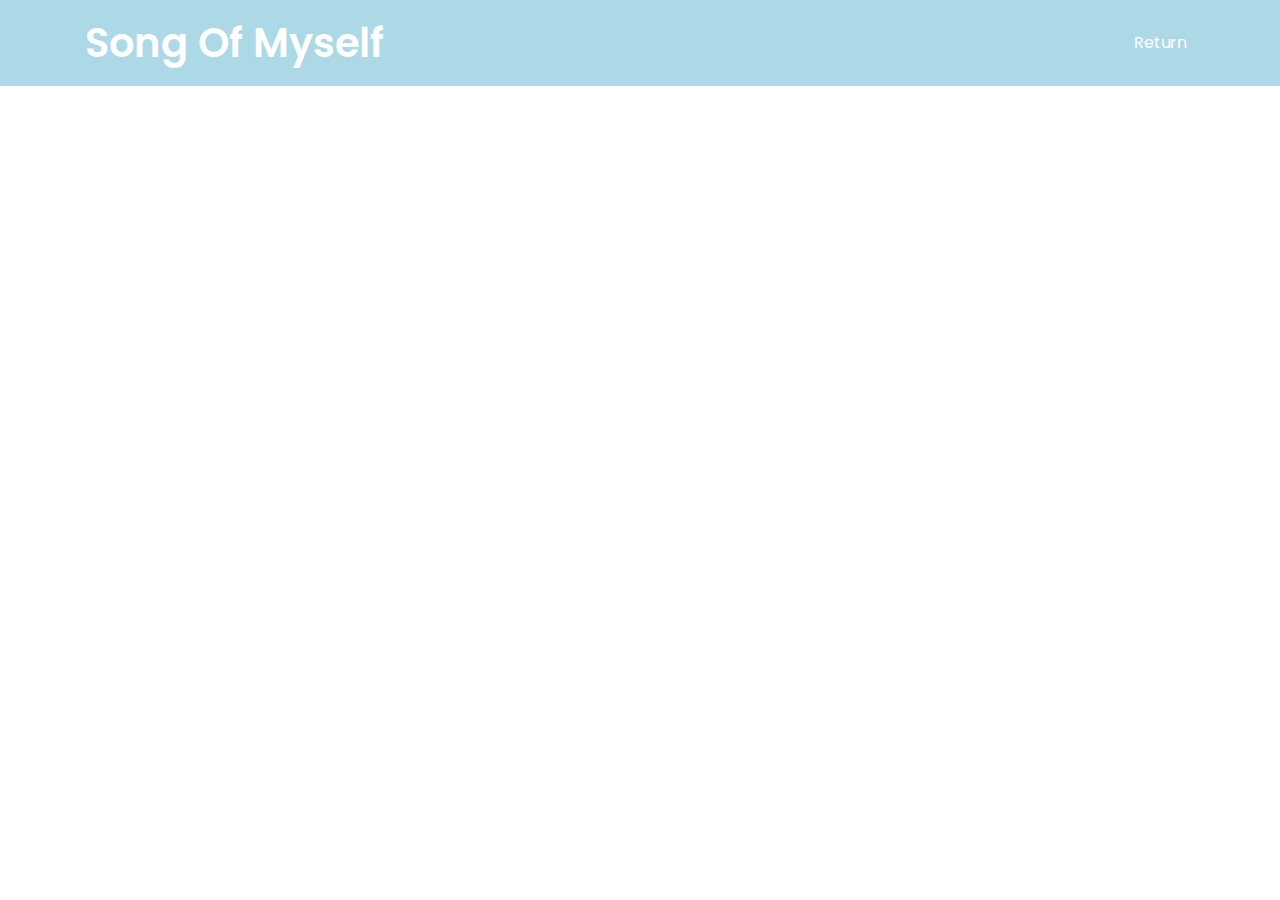
<file: musicSongs.html>
<!DOCTYPE html>
<html>
	<head>
		<meta name = "vietport" content="width=device-width, initial-scale=1.0">
		<meta charset="utf-8">
		<title>Alex's webpage</title>
		<link rel="stylesheet" href="https://maxcdn.bootstrapcdn.com/bootstrap/4.0.0/css/bootstrap.min.css" integrity="sha384-Gn5384xqQ1aoWXA+058RXPxPg6fy4IWvTNh0E263XmFcJlSAwiGgFAW/dAiS6JXm" crossorigin="anonymous">
		<link href="https://stackpath.bootstrapcdn.com/font-awesome/4.7.0/css/font-awesome.min.css" rel="stylesheet" integrity="sha384-wvfXpqpZZVQGK6TAh5PVlGOfQNHSoD2xbE+QkPxCAFlNEevoEH3Sl0sibVcOQVnN" crossorigin="anonymous">
		<link rel="stylesheet" type="text/css" href="style.css">
	</head>
	<body data-spy="scroll" data-target=".navbar" data-offset="50">
		<header>
			<nav class="navbar navbar-expand-lg navbar-light bg-light fixed-top">
				<div class="container">
				  <a class="navbar-brand" href="#titlePage">Song Of Myself</a>
				  <button class="navbar-toggler" type="button" data-toggle="collapse" data-target="#navbarSupportedContent" aria-controls="navbarSupportedContent" aria-expanded="true" aria-label="Toggle navigation">
				    <span class="navbar-toggler-icon"></span>
				  </button>
				  <div class="collapse navbar-collapse" id="navbarSupportedContent">
				    <ul class="navbar-nav ml-lg-auto">
				      <li class="nav-item active">
				        <a class="nav-link" onclick="goBack()" href="index.html">Return<span class="sr-only">(current)</span></a>
				      </li>
            </ul>
          </div>
        </div>
      </nav>
    </header>
    <section class="musicSongs" id="personalPoetry">
			<div class="container h100">
				<div class="contentBox height100">
					<div class="personalPoet" style="text-align:center;">
						<iframe src="https://open.spotify.com/embed/user/lovey1220/playlist/4jjSyaQfnIr37DCtZqi2Lg" width="300" height="380" frameborder="0" allowtransparency="true" allow="encrypted-media"></iframe>
					</div>
				</div>
			</div>
		</section>
  <script src="https://code.jquery.com/jquery-3.2.1.slim.min.js" integrity="sha384-KJ3o2DKtIkvYIK3UENzmM7KCkRr/rE9/Qpg6aAZGJwFDMVNA/GpGFF93hXpG5KkN" crossorigin="anonymous"></script>
  <script src="https://cdnjs.cloudflare.com/ajax/libs/popper.js/1.12.9/umd/popper.min.js" integrity="sha384-ApNbgh9B+Y1QKtv3Rn7W3mgPxhU9K/ScQsAP7hUibX39j7fakFPskvXusvfa0b4Q" crossorigin="anonymous"></script>
  <script src="https://maxcdn.bootstrapcdn.com/bootstrap/4.0.0/js/bootstrap.min.js" integrity="sha384-JZR6Spejh4U02d8jOt6vLEHfe/JQGiRRSQQxSfFWpi1MquVdAyjUar5+76PVCmYl" crossorigin="anonymous"></script>
  <script type="text/javascript">
    $(document).scroll(function(){
      $('.navbar').toggleClass('scrolled', $(this).scrollTop() > $('.navbar').height());
    });
    function goBack() {
      window.history.back();
    }
  </script>
</body>
</html>
</file>
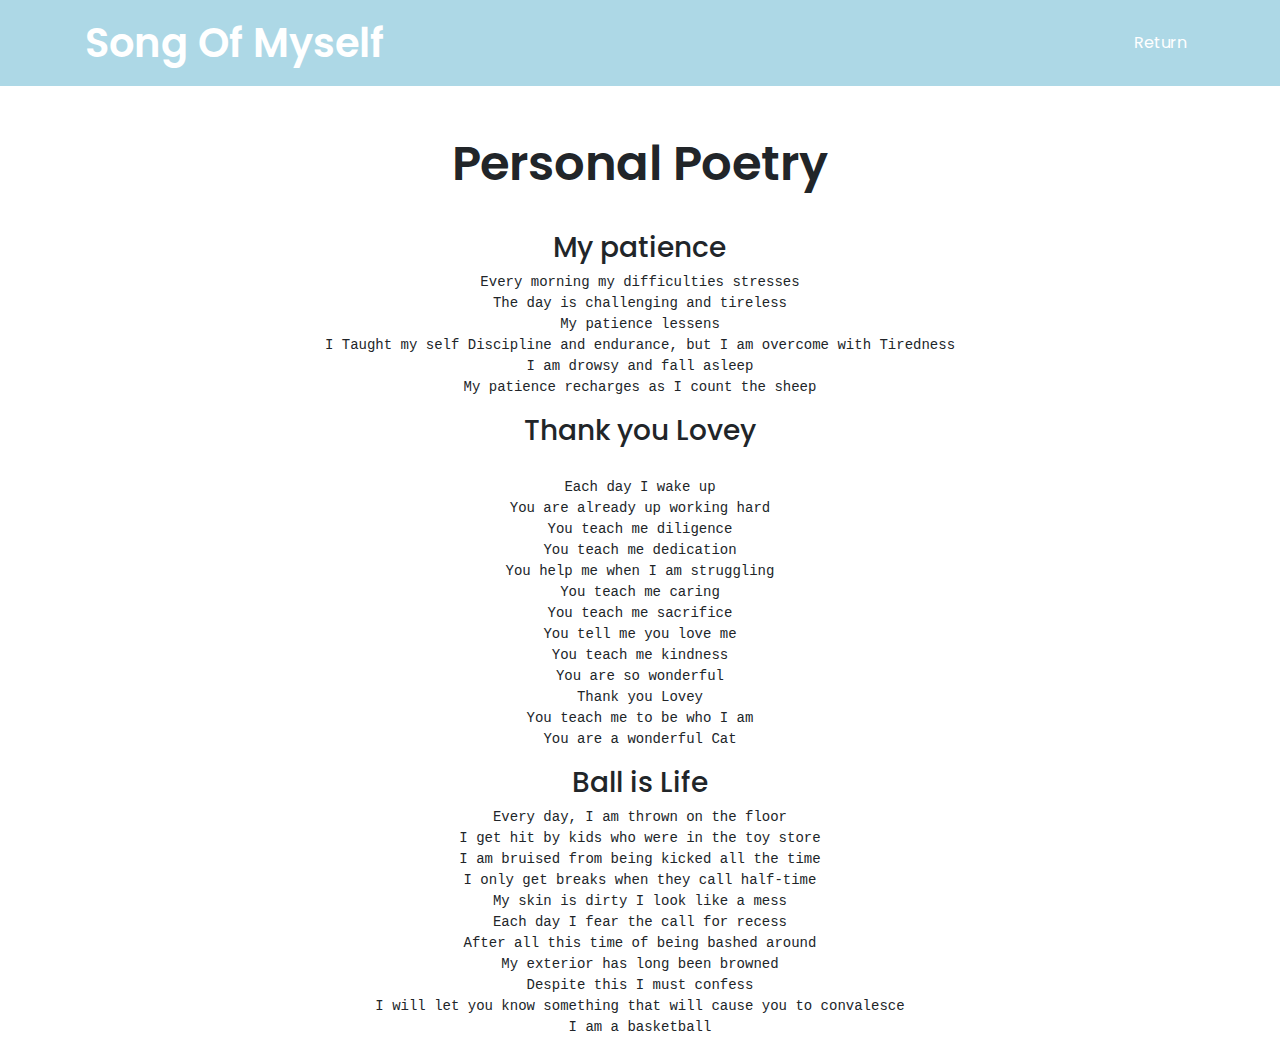
<file: personalPoetry.html>
<!DOCTYPE html>
<html>
	<head>
		<meta name = "vietport" content="width=device-width, initial-scale=1.0">
		<meta charset="utf-8">
		<title>Alex's webpage</title>
		<link rel="stylesheet" href="https://maxcdn.bootstrapcdn.com/bootstrap/4.0.0/css/bootstrap.min.css" integrity="sha384-Gn5384xqQ1aoWXA+058RXPxPg6fy4IWvTNh0E263XmFcJlSAwiGgFAW/dAiS6JXm" crossorigin="anonymous">
		<link href="https://stackpath.bootstrapcdn.com/font-awesome/4.7.0/css/font-awesome.min.css" rel="stylesheet" integrity="sha384-wvfXpqpZZVQGK6TAh5PVlGOfQNHSoD2xbE+QkPxCAFlNEevoEH3Sl0sibVcOQVnN" crossorigin="anonymous">
		<link rel="stylesheet" type="text/css" href="style.css">
	</head>
	<body data-spy="scroll" data-target=".navbar" data-offset="50">
		<header>
			<nav class="navbar navbar-expand-lg navbar-light bg-light fixed-top">
				<div class="container">
				  <a class="navbar-brand" href="#titlePage">Song Of Myself</a>
				  <button class="navbar-toggler" type="button" data-toggle="collapse" data-target="#navbarSupportedContent" aria-controls="navbarSupportedContent" aria-expanded="true" aria-label="Toggle navigation">
				    <span class="navbar-toggler-icon"></span>
				  </button>
				  <div class="collapse navbar-collapse" id="navbarSupportedContent">
				    <ul class="navbar-nav ml-lg-auto">
				      <li class="nav-item active">
				        <a class="nav-link" onclick="goBack()">Return<span class="sr-only">(current)</span></a>
				      </li>
            </ul>
          </div>
        </div>
      </nav>
    </header>
    <section class="newPageSec" id="personalPoetry">
			<div class="container h100">
				<div class="contentBox h100">
					<div class="personalPoet" style="text-align:center;">
							<h2> Personal Poetry </h2>
							<h3>My patience</h3>
<pre>
Every morning my difficulties stresses
The day is challenging and tireless
My patience lessens
I Taught my self Discipline and endurance, but I am overcome with Tiredness
I am drowsy and fall asleep
My patience recharges as I count the sheep
</pre>

<h3>Thank you Lovey</h3>
<pre>

Each day I wake up
You are already up working hard
You teach me diligence
You teach me dedication
You help me when I am struggling
You teach me caring
You teach me sacrifice
You tell me you love me
You teach me kindness
You are so wonderful
Thank you Lovey
You teach me to be who I am
You are a wonderful Cat
</pre>

<h3>Ball is Life</h3>
<pre>
Every day, I am thrown on the floor
I get hit by kids who were in the toy store
I am bruised from being kicked all the time
I only get breaks when they call half-time
My skin is dirty I look like a mess
Each day I fear the call for recess
After all this time of being bashed around
My exterior has long been browned
Despite this I must confess
I will let you know something that will cause you to convalesce
I am a basketball
</pre>
					</div>
				</div>
			</div>
		</section>
  <script src="https://code.jquery.com/jquery-3.2.1.slim.min.js" integrity="sha384-KJ3o2DKtIkvYIK3UENzmM7KCkRr/rE9/Qpg6aAZGJwFDMVNA/GpGFF93hXpG5KkN" crossorigin="anonymous"></script>
  <script src="https://cdnjs.cloudflare.com/ajax/libs/popper.js/1.12.9/umd/popper.min.js" integrity="sha384-ApNbgh9B+Y1QKtv3Rn7W3mgPxhU9K/ScQsAP7hUibX39j7fakFPskvXusvfa0b4Q" crossorigin="anonymous"></script>
  <script src="https://maxcdn.bootstrapcdn.com/bootstrap/4.0.0/js/bootstrap.min.js" integrity="sha384-JZR6Spejh4U02d8jOt6vLEHfe/JQGiRRSQQxSfFWpi1MquVdAyjUar5+76PVCmYl" crossorigin="anonymous"></script>
  <script type="text/javascript">
    $(document).scroll(function(){
      $('.navbar').toggleClass('scrolled', $(this).scrollTop() > $('.navbar').height());
    });
    function goBack() {
      window.history.back();
    }
  </script>
</body>
</html>
</file>
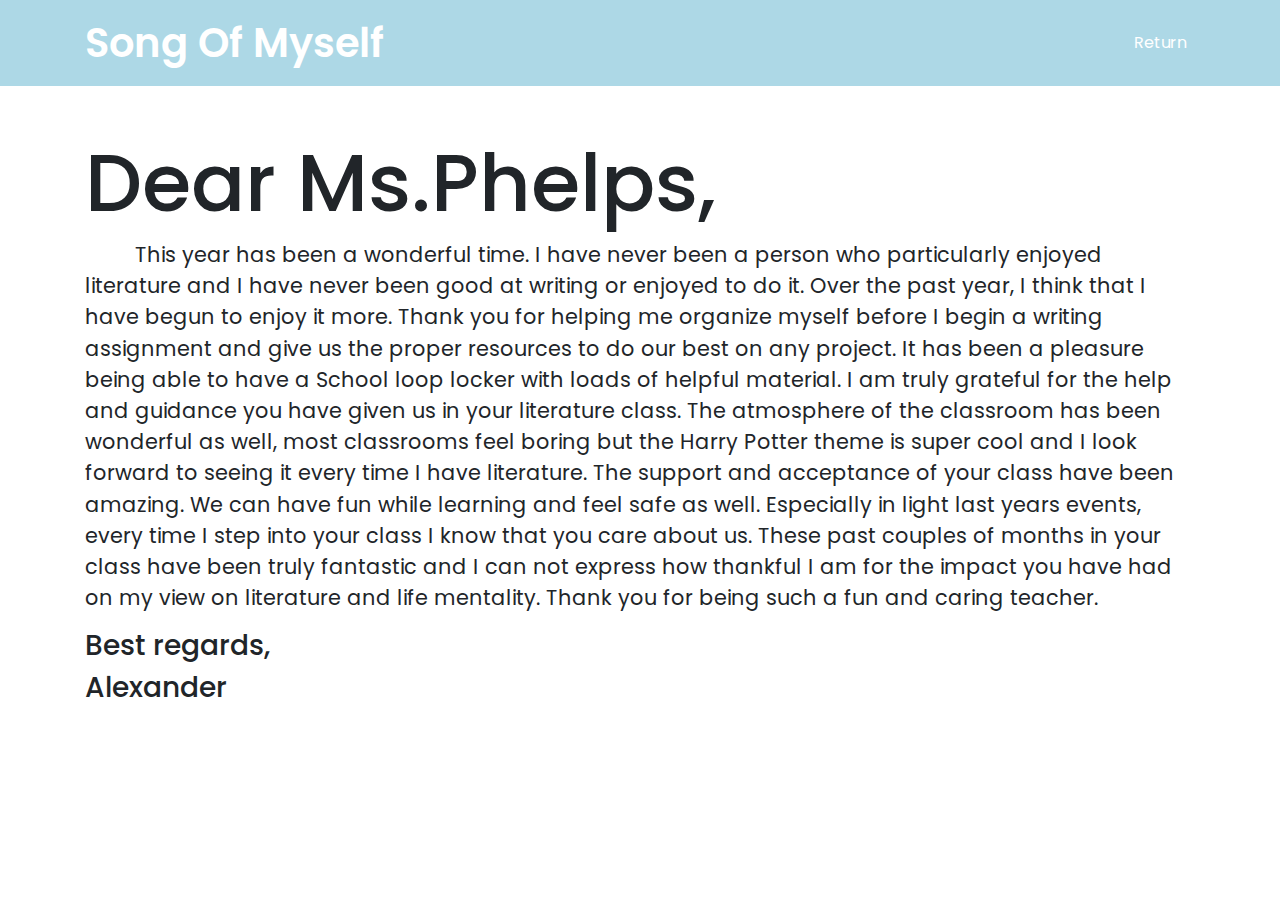
<file: phelpsLetter.html>
<!DOCTYPE html>
<html>
	<head>
		<meta name = "vietport" content="width=device-width, initial-scale=1.0">
		<meta charset="utf-8">
		<title>Alex's webpage</title>
		<link rel="stylesheet" href="https://maxcdn.bootstrapcdn.com/bootstrap/4.0.0/css/bootstrap.min.css" integrity="sha384-Gn5384xqQ1aoWXA+058RXPxPg6fy4IWvTNh0E263XmFcJlSAwiGgFAW/dAiS6JXm" crossorigin="anonymous">
		<link href="https://stackpath.bootstrapcdn.com/font-awesome/4.7.0/css/font-awesome.min.css" rel="stylesheet" integrity="sha384-wvfXpqpZZVQGK6TAh5PVlGOfQNHSoD2xbE+QkPxCAFlNEevoEH3Sl0sibVcOQVnN" crossorigin="anonymous">
		<link rel="stylesheet" type="text/css" href="style.css">
	</head>
	<body data-spy="scroll" data-target=".navbar" data-offset="50">
		<header>
			<nav class="navbar navbar-expand-lg navbar-light bg-light fixed-top">
				<div class="container">
				  <a class="navbar-brand" href="#titlePage">Song Of Myself</a>
				  <button class="navbar-toggler" type="button" data-toggle="collapse" data-target="#navbarSupportedContent" aria-controls="navbarSupportedContent" aria-expanded="true" aria-label="Toggle navigation">
				    <span class="navbar-toggler-icon"></span>
				  </button>
				  <div class="collapse navbar-collapse" id="navbarSupportedContent">
				    <ul class="navbar-nav ml-lg-auto">
				      <li class="nav-item active">
				        <a class="nav-link" onclick="goBack()">Return<span class="sr-only">(current)</span></a>
				      </li>
            </ul>
          </div>
        </div>
      </nav>
    </header>
    <section class="newPageSec" id="personalPoetry">
			<div class="container h100">
				<div class="contentBox height100">
					<div class="phelpsLetter" style="text-align:left;">
						<h2> Dear Ms.Phelps, </h2>
							<div class="phelpsLetterParagraph">
							<p>			This year has been a wonderful time. I have never been a person who particularly enjoyed literature and I have never been good at writing or enjoyed to do it. Over the past year, I think that I have begun to enjoy it more. Thank you for helping me organize myself before I begin a writing assignment and give us the proper resources to do our best on any project. It has been a pleasure being able to have a School loop locker with loads of helpful material. I am truly grateful for the help and guidance you have given us in your literature class. The atmosphere of the classroom has been wonderful as well, most classrooms feel boring but the Harry Potter theme is super cool and I look forward to seeing it every time I have literature. The support and acceptance of your class have been amazing. We can have fun while learning and feel safe as well. Especially in light last years events, every time I step into your class I know that you care about us. These past couples of months in your class have been truly fantastic and I can not express how thankful I am for the impact you have had on my view on literature and life mentality. Thank you for being such a fun and caring teacher.</p>
							</div>
							<h3>Best regards,</h3>
							<h3>Alexander</h3>
					</div>
				</div>
			</div>
		</section>
  <script src="https://code.jquery.com/jquery-3.2.1.slim.min.js" integrity="sha384-KJ3o2DKtIkvYIK3UENzmM7KCkRr/rE9/Qpg6aAZGJwFDMVNA/GpGFF93hXpG5KkN" crossorigin="anonymous"></script>
  <script src="https://cdnjs.cloudflare.com/ajax/libs/popper.js/1.12.9/umd/popper.min.js" integrity="sha384-ApNbgh9B+Y1QKtv3Rn7W3mgPxhU9K/ScQsAP7hUibX39j7fakFPskvXusvfa0b4Q" crossorigin="anonymous"></script>
  <script src="https://maxcdn.bootstrapcdn.com/bootstrap/4.0.0/js/bootstrap.min.js" integrity="sha384-JZR6Spejh4U02d8jOt6vLEHfe/JQGiRRSQQxSfFWpi1MquVdAyjUar5+76PVCmYl" crossorigin="anonymous"></script>
  <script type="text/javascript">
    $(document).scroll(function(){
      $('.navbar').toggleClass('scrolled', $(this).scrollTop() > $('.navbar').height());
    });
    function goBack() {
      window.history.back();
    }
  </script>
</body>
</html>
</file>
<file: style.css>
@import url('https://fonts.googleapis.com/css?family=Poppins');
*
{
	outline: none !important;
	scroll-behavior: smooth;
}

body
{
	font-family: 'Poppins',sans-serif;
  margin: 0;
  padding: 0;
}
p
{
	font-size: 1.15rem;
}
.dropdown:hover> .dropdown-menu
{
  display: block;
}
.navbar
{
	background: lightBlue !important;
}
.navbar .scrolled
{
	background: #000 !important;
}
.navbar-light .navbar-nav .active>.nav-link, .navabr-light .navbar-nav
{
	color: white;
	background: lightBlue;
}
.navbar-light .navbar-nav .active>.nav-link:hover
{
	color: #000;
}
.navbar-light .navbar-nav .nav-link
{
	color: black;
}
.navbar-light .navbar-nav>.active>a,
.navbar-light .navbar-nav>.active>a:hover,
.navbar-light .navbar-nav>.active>a:focus
{
  color: black;
  background-color: white;
}
.navbar-light .navbar-nav .nav-link:hover,
.navbar-light .navbar-nav .nav-link:focus
{
	color: rgba(255,255,255,1);
}
.navbar-light .navbar-brand,
.navbar-light .navbar-brand:hover,
.navbar-light .navbar-brand:focus,
.navbar-light .navbar-brand:visited
{
	color: rgba(255,255,255,1);
	font-size: 2.5rem;
	font-weight: 600;
}
.banner
{
	position: relative;
	top: 0;
	width: 100%;
	height: 100vh;
	background: url(banner1.jpg);
	background-size: cover;
	margin-bottom: 0;
}
.banner::after,
.sec2:after,
.sec6:after
{
  content:'';
	position: absolute;
	bottom: 0;
	left: 0;
	width: 100%;
	height: 150px;
  background: linear-gradient(360deg,lightBlue,transparent);
}
.sec7::before
{
	content:'';
	position: absolute;
	bottom: -150px;
	left: 0;
	width: 100%;
	height: 150px;
  background: linear-gradient(lightBlue,transparent);
}

#slideshow {
  overflow: hidden;
  height: 90vh;
  width: 100vw;
  margin: 0 auto;
}

.slide-wrapper {
  width: 400vw;
  -webkit-animation: slide 18s ease infinite;
}

.slide {
  float: left;
  height: 90vh;
  width: 100vw;
}
.slide h1
{
	float: center;
	font-weight: 800;
  color: #fff;
  text-transform: uppercase;
  font-size: 5rem;
	margin-left: auto;
	margin-right: auto;
	margin-top: 30vh;
	/* max-width: 20vw; */
  position: inherit;


}
.slide p {
	font-weight: 800;
  color: #fff;
  text-transform: uppercase;
  font-size: 2rem;
	text-align: center;
  margin: 0 auto;
	/* max-width: 20vw; */
  position: inherit;

}

.slide:nth-child(1) {
  background: url(slide1.jpg);
	background-size: 100%;

}

.slide:nth-child(2) {
  background: url(slide2.jpg);
	background-size: 100%;
}

.slide:nth-child(3) {
  background: url(slide3.jpg);
	background-size: 100%;
}

.slide:nth-child(4) {
  background: url(slide4.jpg);
	background-size: 100%;
}

.slide-number {
  color: #000;
  text-align: center;
  font-size: 10em;
}

@-webkit-keyframes slide {
  20% {margin-left: 0px;}
  30% {margin-left: -100vw;}
  50% {margin-left: -100vw;}
  60% {margin-left: -200vw;}
  70% {margin-left: -200vw;}
  80% {margin-left: -300vw;}
  90% {margin-left: -300vw;}
}

.imgBox
{
  box-shadow: 0 20px 40px 0 rgba(0, 0, 0, 0.4), 0 24px 80px 0 rgba(0, 0, 0, 0.39);
}

.containerImg
{
  width: 1280px;
  margin: 20px auto 0;
  display: flex;
  flex-direction: row;
  flex-wrap: wrap;
}
.containerImg .box
{
  position: relative;
  /* object-fit: cover; */
  width: 500px;
  height: 500px;
  background: #ff0;
  margin: 10px;
  box-sizing: border-box;;
  display: inline-block;
  margin-left: auto;
  margin-right: auto;
}

.containerImg .box .imgBox
{
  position: relative;
  overflow: hidden;
}
.containerImg .box .imgBox img
{
  max-width: 100%;
  transition: transform 2s;
  overflow: auto;
}
.containerImg .box:hover .imgBox img
{
  transform: scale(1.2);
  overflow: auto;
}
.containerImg .box .details
{
  position: absolute;
  top: 10px;
  left: 10px;
  bottom: 10px;
  right: 10px;
  background: rgba(173,216,230,.8);
  transform: scaleY(0);
  transition: transform .5s;
}
.containerImg .box:hover .details
{
  transform: scaleY(1);
}

.containerImg .box .details .content
{
  position: absolute;
  top: 50%;
  transform: translateY(-50%);
  text-align: center;
  padding: 20px;
  color: #fff

}
.containerImg .box .details .content h2
{
  margin: 0;
  padding: 0;
  font-size: 25px;
  color: #fff;

}
.containerImg .box .details .content p
{
  margin: 10px 0 0;
  padding: 0;

}
.contentBox
{
  top: 38.25vh;
  position: relative;
	display: flex;
	justify-content: center;
	align-items: center;
	z-index: 10
}
.contentBox h1
{
  font-weight: 800;
	color: #fff;
	text-transform: uppercase;
	font-size: 5rem;
}
.sec1 h1
{
  color: #fff;
	padding: 25px;
}
.sec1 p
{
  color: #fff;
}
.sec2 .headerText h1
{

}
.personalPoet .container{
	text-align: center;
}
.personalPoet h2
{
	marging-bottom: 5vh;
  font-size: 5rem;


}
.personalPoet p
{
  font-size: 1.3rem;
}
.btnD1
{
	border: 2px solid lightBlue;
	color: #000;
	background: lightBlue;
	border-radius: 50px;
	padding: 15px 50px;
	font-size: 1.15rem;
	outline: none;
	font-weight: 500;
	margin-top: 20px;
	transition: 0.5s;
}
.btnD1:hover
{
	/* padding:30px 100px; */
	transform: scale(1.5,1.5);
	transition: 0.5s;
}
.btnD1:link
{
	text-decoration: none;
}
{
  position: relative;
	top: 0;
	width: 100%;
	height: 100vh;
	background: url();
	background-size: cover;
	margin-bottom: 0;
}
.wrapper {
  max-width: 50px;
  margin: 60px 60px;
  background-color: #DDD
}
.outer {
  display: table;
  width: 25%;
  table-layout: fixed;
}
.itemwrapper {
  display: table-cell;
  vertical-align: middle;
  width: 25%;
}
.dediImg img {
  max-width: 50%;
  height: auto;
  box-shadow: 0 20px 40px 0 rgba(0, 0, 0, 0.4), 0 24px 80px 0 rgba(0, 0, 0, 0.39);
}
.sec2 .headerText h1 {
  font-family: "Avant Garde", Avantgarde, "Century Gothic", CenturyGothic, "AppleGothic", sans-serif;
  font-size: 92px;
  /* padding: 80px; */
  text-align: center;
  text-transform: uppercase;
  text-rendering: optimizeLegibility;
}
.elegantshadow {
    color: #131313;
    background-color: #e7e5e4;
    letter-spacing: .15em;
    text-shadow:
      1px -1px 0 #767676,
      -1px 2px 1px #737272,
      -2px 4px 1px #767474,
      -3px 6px 1px #787777,
      -4px 8px 1px #7b7a7a,
      -5px 10px 1px #7f7d7d,
      -6px 12px 1px #828181,
      -7px 14px 1px #868585,
      -8px 16px 1px #8b8a89,
      -9px 18px 1px #8f8e8d,
      -10px 20px 1px #949392,
      -11px 22px 1px #999897,
      -12px 24px 1px #9e9c9c,
      -13px 26px 1px #a3a1a1,
      -14px 28px 1px #a8a6a6,
      -15px 30px 1px #adabab,
      -16px 32px 1px #b2b1b0,
      -17px 34px 1px #b7b6b5,
      -18px 36px 1px #bcbbba,
      -19px 38px 1px #c1bfbf,
      -20px 40px 1px #c6c4c4,
      -21px 42px 1px #cbc9c8,
      -22px 44px 1px #cfcdcd,
      -23px 46px 1px #d4d2d1,
      -24px 48px 1px #d8d6d5,
      -25px 50px 1px #dbdad9,
      -26px 52px 1px #dfdddc,
      -27px 54px 1px #e2e0df,
      -28px 56px 1px #e4e3e2;
  }

.placeBox
{
	position: relative;
	width: 100%;
	height: 400px;
  top: 50px;
  overflow: hidden;
  border-radius: 20px;
  background: #000;
  box-shadow: 0 20px 40px 0 rgba(0, 0, 0, 0.4), 0 12px 40px 0 rgba(0, 0, 0, 0.39);
  transition: 0.5s;
}
.placeBox .imgBx
{
	width: 100%;
	height: 100%;

}
.placeBox .imgBx img
{
  transition: .5s;
}

.placeBox:hover .imgBx img
{

  opacity: .5;
  transform: translateY(-40px);
}
.placeBox .content
{
  position: absolute;
  bottom: 0;
  left: 0;
  padding: 20px;
  box-sizing: border-box;
  transition: 0.5s;
  opacity: 0;
}
.placeBox .content h3
{
  font-size: 48px;
  color: #fff;
  font-weight: 700;
}
.placeBox .content p
{
  font-size: 18px;
  color: #fff;
  font-weight: 400;
}
.placeBox:hover .content
{
  opacity: 1;
}

.sec4 .headerTextArt h2
{
  font-size: 60px;
  color: white;
}

.sec5 .musicText h2
{
  font-size: 85px;
  font-weight: 800;
  color: white;
}
/* .sec5 .musicText p
{
  font-size: 15px;
  font-weight: 50;
  color: white;
  text-align: left;
} */
.btnD2
{
  background: none;
	color: white;
	padding: 14px 50px 14px;
	float: right;
  font-weight: 500;
  font-size: 15px;
  border: 1px solid white;
  margin-left: 15px;
  margin-right: 15px;
  margin-top: 15px;
  margin-bottom: 15px;
  align-items: left;
  transition: 0.5s;
}
.btnD2:hover
{
  text-decoration-color: white;
  color: white;
  transition: 0.5s;
  transform: translateY(10px);
}
.btnD3
{
  background: white;
	color: black;
	padding: 15px 50px 15px;
	float: right;
  font-weight: 500;
  font-size: 15px;
  margin-left: 15px;
  margin-right: 15px;
  margin-top: 15px;
  margin-bottom: 15px;
  align-items: left;
  transition: 0.5s;
}
.btnD3:hover
{
  text-decoration-color: black;
  color: black;
  transition: 0.5s;
  transform: translateY(10px);
}
/* section backgrounds for sec1-sec10 */
.sec1
{
	padding: 10vh;
	background: lightBlue;
  top: 50px;
  bottom: 50px

}
.sec2
{
  padding: 100px 0;
	background-color: #e7e5e4;
  align-items: center;
  color: #lightBlue;
}
.sec3
{
  position: relative;
	top: 0;
	width: 100%;
	height: 100vh;
	background: url();
	background-size: cover;
	margin-bottom: 0;
}
.sec4
{
  padding: 15%;
  background-color: pink;
}
.sec5
{
  padding: 40vh;
	background: url(background1.jpg);
  background-size: cover;
  align-items: center;
  color: #lightBlue;
}
.sec6
{
  position: relative;
	top: 0;
	width: 100%;
	height: 100vh;
	background: url();
	background-size: cover;
	margin-bottom: 0;
}
.sec7
{
  position: relative;
	/* width: 100%; */
	height: 100vh;
	background-color: lightBlue;
	background-size: cover;
	/* margin-bottom: 0; */
}
.sec7 .imgBxArtB
{
	padding-top: 145px;
	padding-left: 45px;
	padding-bottom: 45px;
	padding-right: 45px;
}
.sec7 .imgBxArtB img
{
  display: block;
  margin-left: auto;
  margin-right: auto;
  width: 27%;
  transition: 0.5s;
}
.sec7 .placeBoxArtB .artistBiog
{
  text-align: center;
	color: white;
}
.sec7 .placeBoxArtB .artistBiog h3
{
	/* padding-top: 15px; */
  text-align: center;
	color: white;
	font-size: 2.5rem;
}
.sec7 img:hover
{
  opacity: 1;
  transition: 0.5s;
	box-shadow: 0 20px 40px 0 rgba(0, 0, 0, 0.4), 0 12px 40px 0 rgba(0, 0, 0, 0.39);
}
.wrapperArt {
  max-width: 20%;
  background-color: #DDD
}
.itemwrapperArt {
  display: table-cell;
  vertical-align: left;
  width: 45%;
}
.dediImgArt img {
  max-width: 70%;
  height: auto;

  box-shadow: 0 20px 40px 0 rgba(0, 0, 0, 0.4), 0 24px 80px 0 rgba(0, 0, 0, 0.39);
}
.newPageSecArtExplArt{
	margin-top: 15vh;
}
.newPageSecArtExplArt h2
{
	margin-bottom: 10vh;
}
.artEpxlButArt
{
	margin-top: 5vh;
	margin-bottom: 5vh;
}
.placeBoxArtAnal
{
	width: 20%;
	height: 25%;
	float: left;
	float: left;
	margin: 4px 10px 0px 0px;
	border: 1px solid #000000;
}
.newPageSecArtExplArt
{
	text-align: justify;
}
.btnD4
{
	border: 2px solid lightBlue;
	color: black;
	background: white;
	border-radius: 50px;
	padding: 15px 50px;
	font-size: 1.15rem;
	outline: none;
	font-weight: 500;
	margin-top: 20px;
	transition: 0.5s;
}
.newPageSecArtExpl{
	margin-top: 15vh;
}
.newPageSecArtExpl h2{
	margin-bottom: 20px;
}
.btnD4:hover
{
	/* padding:30px 100px; */
	transform: scale(1.5,1.5);
	transition: 0.5s;
}
.btnD4:link
{
	text-decoration: none;
}
.artEpxlBut{
 margin-bottom: 5vh;
}
.btnD7
{
	border: 2px solid lightBlue;
	color: #000;
	background: lightBlue;
	border-radius: 50px;
	padding: 15px 50px;
	font-size: 1.15rem;
	outline: none;
	font-weight: 500;
	margin-top: 20px;
	transition: 0.5s;
	z-index: 99999;
}
.btnD7:hover
{
	/* padding:30px 100px; */
	transform: scale(1.5,1.5);
	transition: 0.5s;
}
.btnD7:link
{
	text-decoration: none;
}


{
  position: relative;
	top: 0;
	width: 100%;
	height: 100vh;
	background: url();
	background-size: cover;
	margin-bottom: 0;
}
.sec8
{
  position: relative;
	top: 15vh;
	bottom: 15vh;
	width: 100%;
	height: 100vh;
	background: url();
	background-size: cover;
	margin-bottom: 15vh;
}
.sec9
{
  position: relative;
	top: 0;
	width: 100%;
	height: 100vh;
	background-color: pink;
	background-size: cover;
	margin-bottom: 0;
}
.sec9 .contentBox h2
{
	font-size: 4.5rem;
	font-weight: 500;
	color: white;
}
.btnD5
{
	border: 2px solid lightBlue;
	color: #fff;
	background: lightBlue;
	border-radius: 50px;
	padding: 15px 50px;
	font-size: 1.55rem;
	outline: none;
	font-weight: 500;
	margin-top: 20px;
	transition: 0.5s;
}
.btnD5:hover
{
	/* padding:30px 100px; */
	transform: scale(1.5,1.5);
	transition: 0.5s;
}
.btnD5:link
{
	text-decoration: none;
}
{
  position: relative;
	top: 0;
	width: 100%;
	height: 100vh;
	background: url();
	background-size: cover;
	margin-bottom: 0;
}
.sec10
{
  position: relative;
	top: ;
	width: 100%;
	height: 100vh;
	background: white;
	background: url(favWriteBack.jpg);
	background-size: cover;
	margin-bottom: 10vh;
}
.sec10 .headerText
{
	padding-top: 25vh;
}
.sec10 h2
{
	font-size: 3rem;
	color: white;
	font-weight: 900;
	padding: 30px;
}
.sec11
{
  position: relative;
	top: 15vh;
	width: 100%;
	height: 100vh;
	background: url();
	background-size: cover;
	margin-bottom: 20vh;
}
.sec11 .contentBox
{
	width: 100%;
	/* height: 45%; */
	border-radius: 10px;
	padding: 20vh;
	margin-left: auto;
	margin-right: auto;
	position: inherit;

	background: url(letterPBack.jpg);
	background-size: cover;
}
.sec11 h2
{
	font-size: 3rem;
	font-weight: 500;
	padding: 15px;
	padding-bottom: 5px;
	position: inherit;
	margin-right: 65vh;
	color: #a02c2d
}
.sec11 a
{
	position: inherit;
}
.phelpsLetterParagraph
{
	text-indent: 50px;
}
.phelpsLetter h2
{
	marging-bottom: 5vh;
  font-size: 5rem;
}
.phelpsLetter p
{
  font-size: 1.3rem;
}
.sec12
{
  position: relative;
	top: 0;
	width: 100%;
	height: 100vh;
	background: url(letterBack.jpg);
	background-size: cover;
	margin-bottom: 0;
}
.btnD6
{
	border: 4px solid #a02c2d;
	color: #a02c2d;
	background: transparent;
	padding: 15px 50px;
	font-size: 1.55rem;
	outline: none;
	font-weight: 500;
	margin-top: 20px;
	transition: 0.5s;
	margin-left: 2vh;
}
.btnD6:hover
{
	/* padding:30px 100px; */
	box-shadow: 0 20px 40px 0 rgba(0, 0, 0, 0.4), 0 12px 40px 0 rgba(0, 0, 0, 0.39);
	transform: translateY(15px);
	transition: 0.5s;
}
.btnD6:link
{
	text-decoration: none;
}
{
  position: relative;
	top: 0;
	width: 100%;
	height: 100vh;
	background: url();
	background-size: cover;
	margin-bottom: 0;
}

.newPageSec .contentBox
{
  top: 15.00vh;
  position: relative;
	display: flex;
	justify-content: center;
	align-items: center;
	z-index: 10
}
.newPageSec .personalPoet h2
{
  padding-bottom: 30px;
  font-size: 3rem;
  font-weight: 600;

}
.musicSongs .contentBox .personalPoet
{
  /* top: 0.50vh; */
  position: relative;
	display: flex;
	justify-content: center;
	align-items: center;
	z-index: 10
}
</file>
